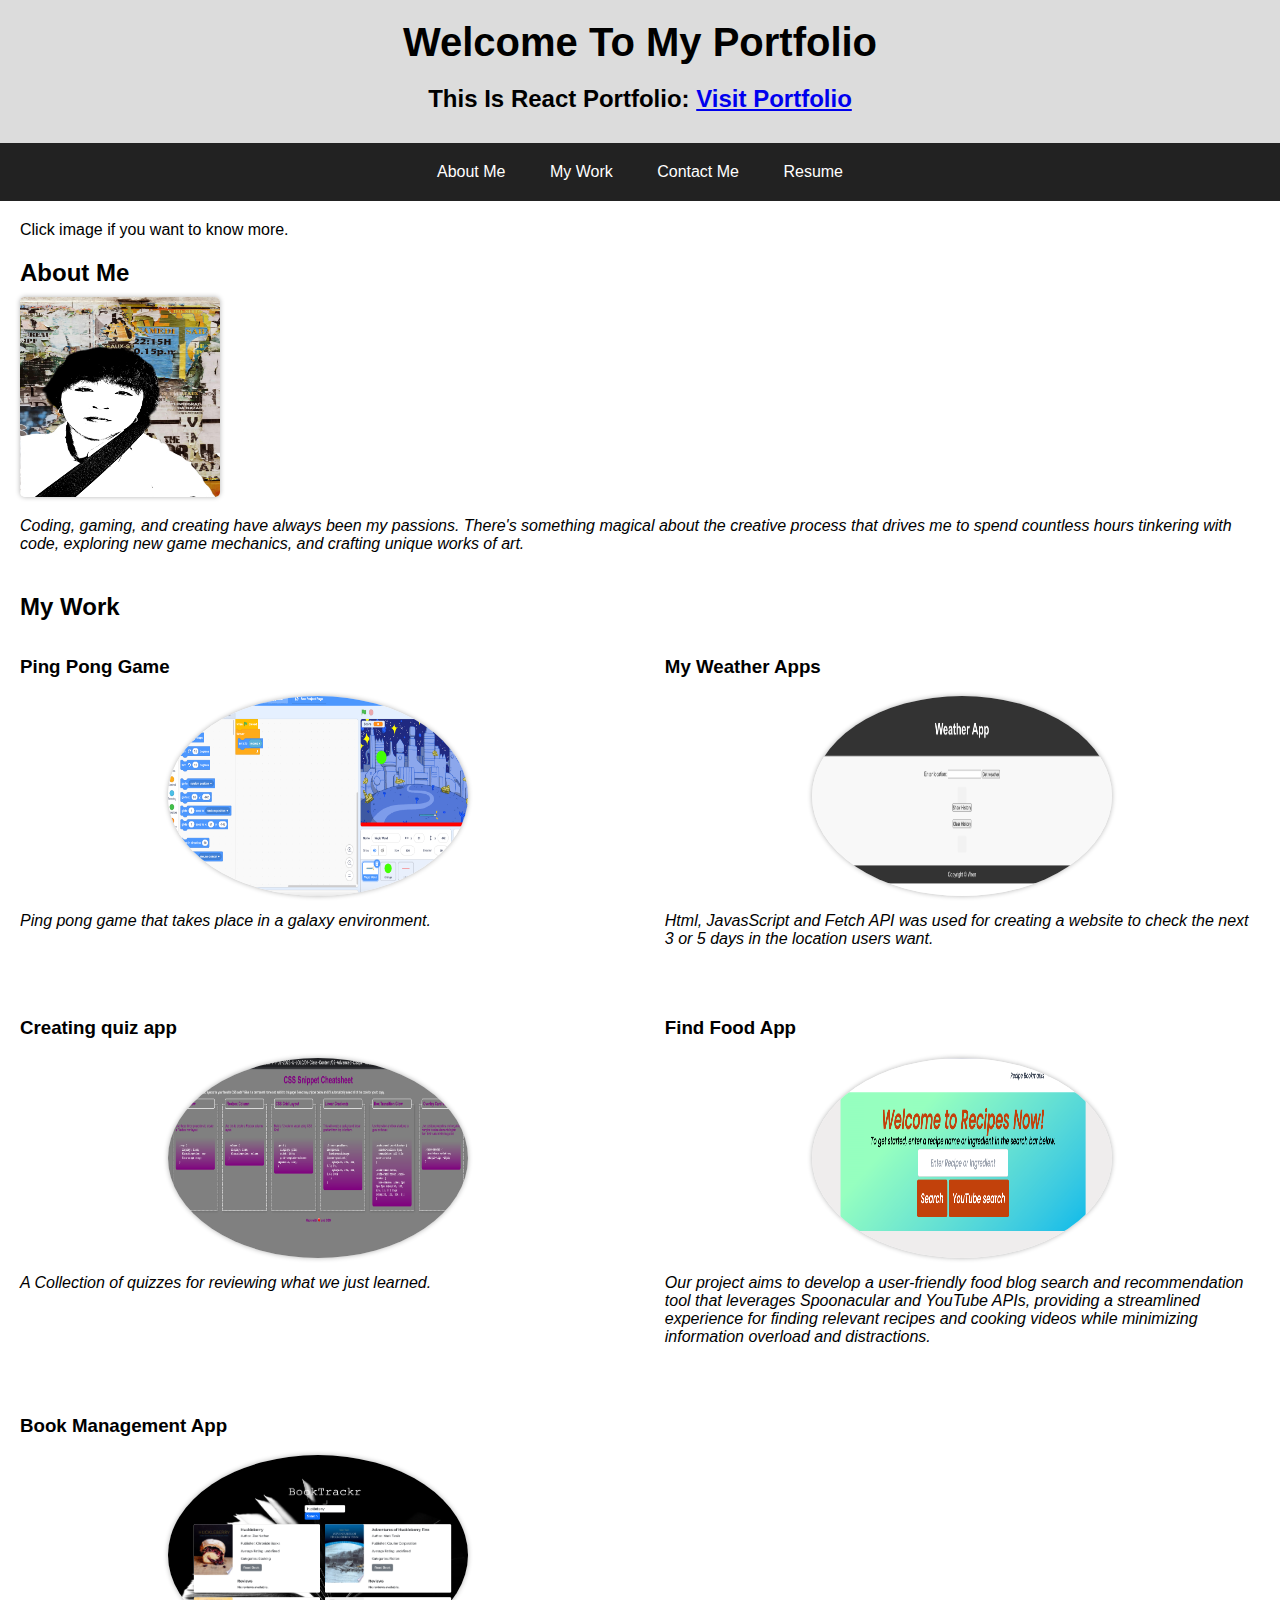
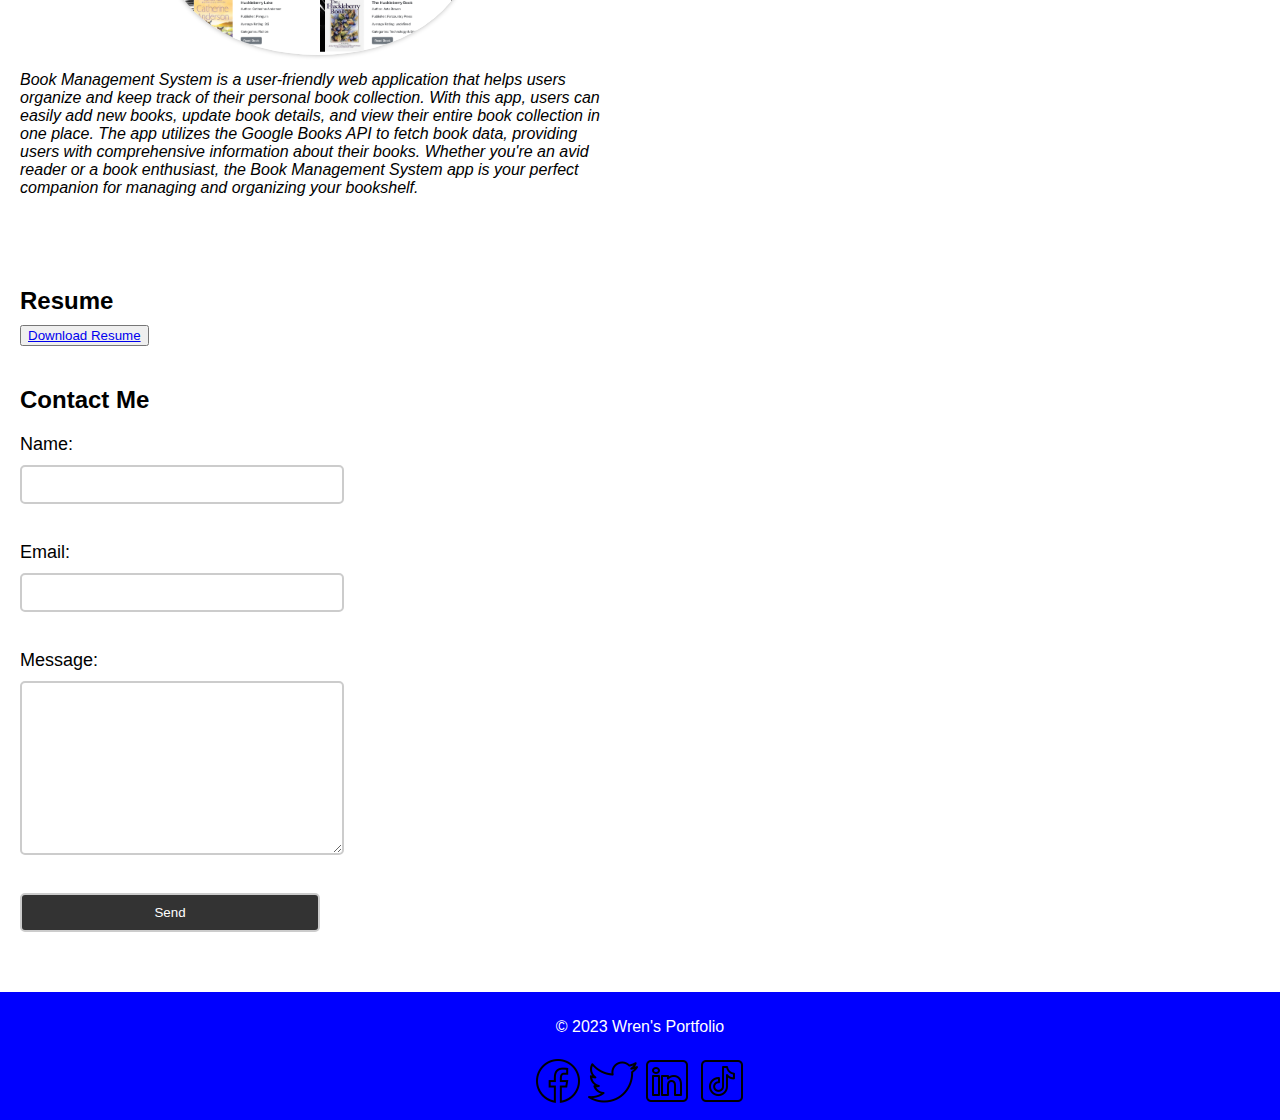
<file: index.html>
<!DOCTYPE html>
<html>
<head>
	<title>My Portfolio</title>
	<meta charset="UTF-8">
	<meta name="viewport" content="width=device-width, initial-scale=1.0">
	<link rel="stylesheet" href="assets/style.css">
</head>
<body>
	<header>
		<h1>Welcome To My Portfolio </h1>
		<h2>This Is React Portfolio: <a href="https://portfortliowren-302bf1632f57.herokuapp.com/#portfolio" target="_blank">Visit Portfolio</a></h2>

	</header>

	<nav>
		<ul>
			<li><a href="#about-me">About Me</a></li>
			<li><a href="#my-work">My Work</a></li>
			<li><a href="#contact-me">Contact Me</a></li>
      		<li><a href="#resume">Resume</a></li>
		</ul>
	</nav>

	<main>
		<p>Click image if you want to know more.</p>
		<section id="about-me">
			<h2>About Me</h2>
			<a href="./contact/aboutme.html" target="_blank">
				<img src="./assets/images/photo-output.JPG" alt="My Image" width="200" height="200">
			  </a>
			<p> <em>Coding, gaming, and creating have always been my passions. There's something magical about the creative process that drives me to spend countless hours tinkering with code, exploring new game mechanics, and crafting unique works of art.</em></p> 
	  
		</section> 

		<section id="my-work">
			<h2>My Work</h2>
			<ul>
				<li>
					<h3>Ping Pong Game</h3>
					<a href="./project/pinponggame.html" target="_blank">
						<img src="./assets/images/project1.png" alt="Ping Pong Game" width="300" height="200">
					  </a>
					<p><em> Ping pong game that takes place in a galaxy environment.</em></p>
				</li>
				<li>
					<h3>My Weather Apps</h3>
					<a href="./project/getweather.html" target="_blank">
						<img src="./assets/images/project2.png" alt="My getting weather page" width= "300" height="200">
					  </a>
					<p><em>Html, JavasScript and Fetch API was used for creating a website to check the next 3 or 5 days in the location users want.</em></p>
				</li>
				<li>
					<h3>Creating quiz app</h3>
					<a href="./project/quizapp.html" target="_blank">
						<img src="./assets/images/project3.png" alt="Quiz App" width= "300" height="200">
					  </a>
					<p><em>A Collection of quizzes for reviewing what we just learned.</em></p>
				</li>
				<li>
					<h3>Find Food App</h3>
					<a href="./project/recipe.html" target="_blank">
						<img src="./assets/images/project4.png" alt="recipe-search-app App" width= "300" height="200">
					  </a>
					<p><em>Our project aims to develop a user-friendly food blog search and recommendation tool that leverages Spoonacular and YouTube APIs, providing a streamlined experience for finding relevant recipes and cooking videos while minimizing information overload and distractions.</em></p>
				</li>
				<li>
					<h3>Book Management App</h3>
					<a href="./project/bookmanagementapp.html" target="_blank">
						<img src="./assets/images/booktrackr-screenshot.png" alt="bookmanagementapp" width= "300" height="200">
					  </a>
					<p><em>Book Management System is a user-friendly web application that helps users organize and keep track of their personal book collection. With this app, users can easily add new books, update book details, and view their entire book collection in one place. The app utilizes the Google Books API to fetch book data, providing users with comprehensive information about their books. Whether you're an avid reader or a book enthusiast, the Book Management System app is your perfect companion for managing and organizing your bookshelf.</em></p>
				</li>
			</ul>
		</section>
		
		<section id="resume">
			<h2>Resume</h2>
			<button><a href="./contact/resume.html" target="_blank">Download Resume</a></button>
		</section>		
		
		<section id="contact-me">
			<h2>Contact Me</h2>
			<form action="mailto:zennguyen2511@gmail.com" method="post" enctype="text/plain">
				<label for="name">Name:</label>
				<input type="text" id="name" name="name" required><br>
		
				<label for="email">Email:</label>
				<input type="email" id="email" name="email" required><br>
		
				<label for="message">Message:</label>
				<textarea id="message" name="message" required></textarea><br>
		
				<input type="submit" value="Send">
			</form>
		</section>
		
	</main>

	<footer>
		<p>&copy; 2023 Wren's Portfolio</p>
		<div class="social-icons">
			<a href="https://www.facebook.com/wrenyvette/"><img src="./assets/icons8-facebook-50.png" alt="Facebook"></a>
			<a href="https://twitter.com/wyn0925"><img src="./assets/icons8-twitter-50.png" alt="Twitter"></a>
			<a href="https://www.linkedin.com/in/thi-tu-nhu-wren-nguyen-a63359269/"><img src="./assets/icons8-linkedin-50.png" alt="linkedin"></a>
			<a href="https://tiktok.com/@wrenyvette"><img src="./assets/icons8-tiktok-50.png" alt="TikTok"></a>
		</div>
	</footer>
	
</body>
</file>
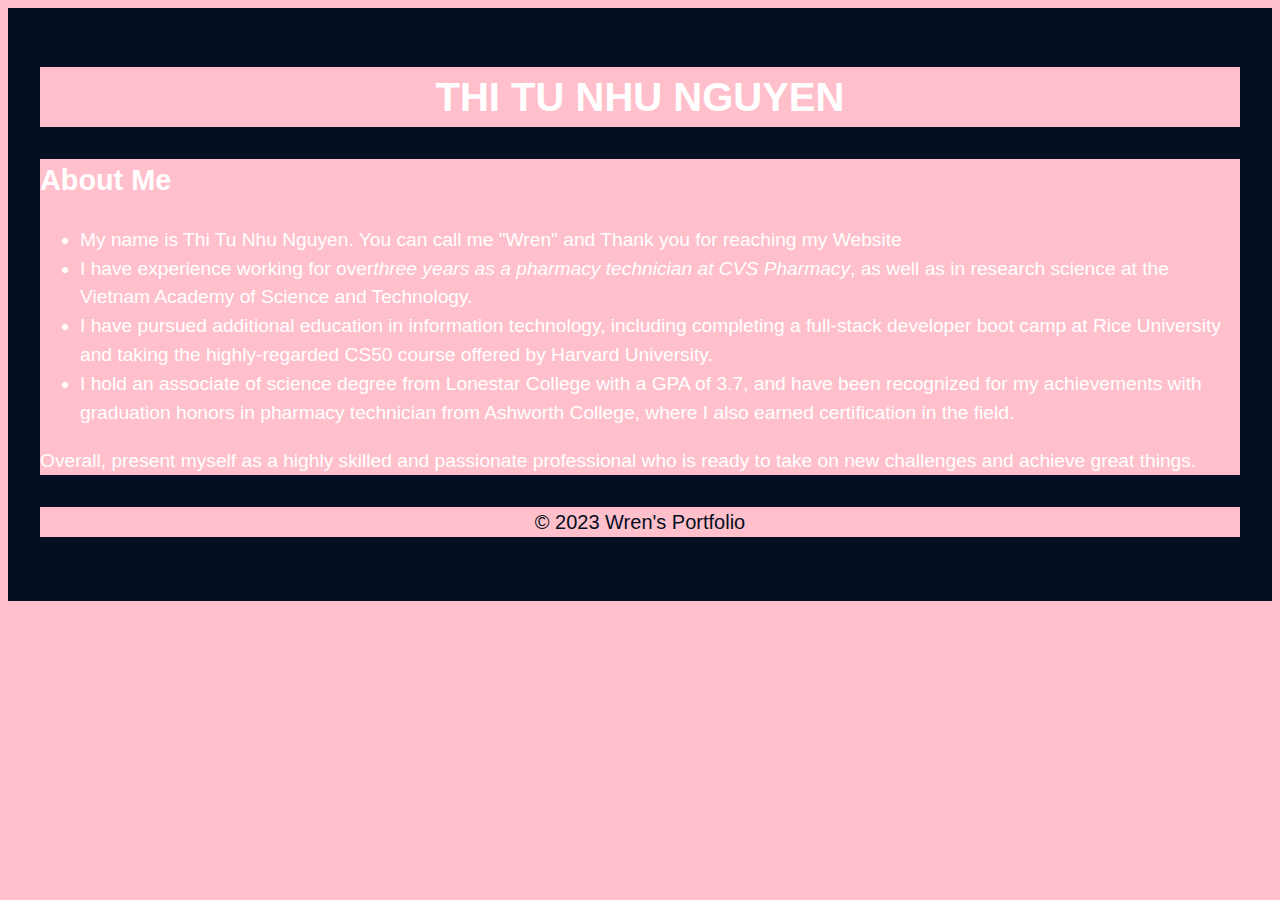
<file: aboutme.html>
<!DOCTYPE html>
<html lang="en">
<head>
    <meta charset="UTF-8">
    <meta http-equiv="X-UA-Compatible" content="IE=edge">
    <meta name="viewport" content="width=device-width, initial-scale=1.0">
	<title>Thi Tu Nhu Nguyen</title>
    <style>
        body {
            background-color: #040d21;
            color: #fff;
            font-family: Arial, sans-serif;
            font-size: 1.2rem;
            line-height: 1.5;
            padding: 2rem;
        }
        p {
            margin-bottom: 2rem;
        }
        h1 {
            font-size: 2.5rem;
            margin-bottom: 2rem;
            text-align: center;
            text-transform: uppercase;
        }
        a {
            color: #fff;
            text-decoration: none;
        }
        a:hover {
            text-decoration: underline;
        }
         @media screen and (min-width: 576px ) {
            footer p{
                font-size: 20px;
                text-align: center;
                color: #040d21;
            }
            * {
                background-color: pink;
                text-align: left;
                }
         }
    </style>
</head>
	<body>
		<header>
			<h1>Thi Tu Nhu Nguyen</h1>
		</header>
		<section>
			<h2>About Me</h2>
			<ul>
				<li>My name is Thi Tu Nhu Nguyen. You can call me "Wren" and Thank you for reaching my Website</li>
				<li>I have experience working for over<em>three years as a pharmacy technician at CVS Pharmacy</em>, as well as in research science at the Vietnam Academy of Science and Technology.</li>
				<li>I have pursued additional education in information technology, including completing a full-stack developer boot camp at Rice University and taking the highly-regarded CS50 course offered by Harvard University.</li>
				<li>I hold an associate of science degree from Lonestar College with a GPA of 3.7, and have been recognized for my achievements with graduation honors in pharmacy technician from Ashworth College, where I also earned certification in the field.</li>
			</ul>
			<p>Overall, present myself as a highly skilled and passionate professional who is ready to take on new challenges and achieve great things.</p>
		</section>
        <footer>
            <p>&copy; 2023 Wren's Portfolio</p>
        </footer>
	</body>
    
</body>
</html>
</file>
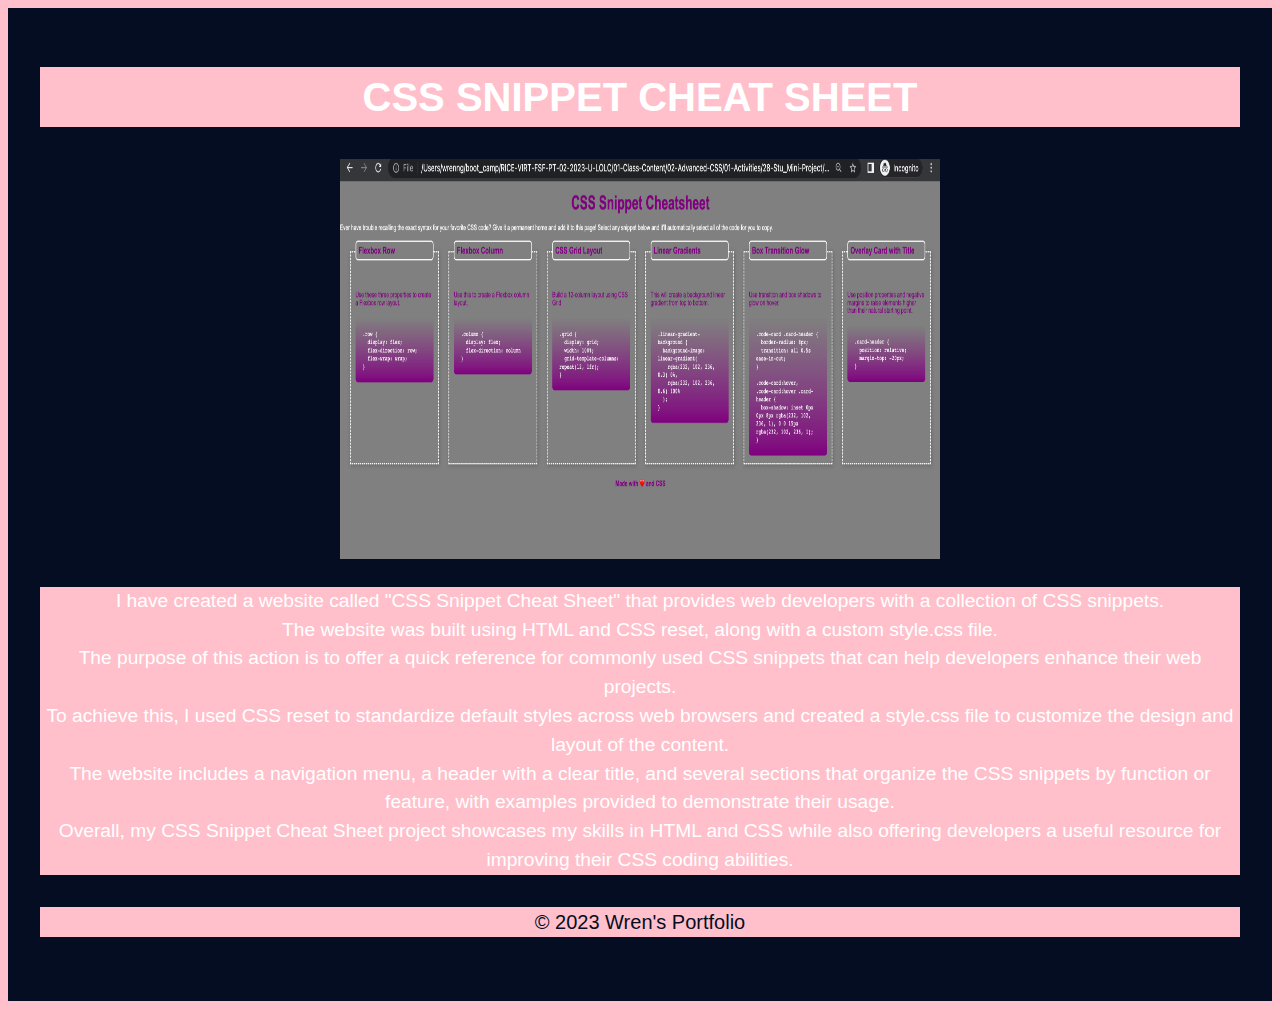
<file: css-file.html>
<!DOCTYPE html>
<html lang="en">
<head>
    <meta charset="UTF-8">
    <meta http-equiv="X-UA-Compatible" content="IE=edge">
    <meta name="viewport" content="width=device-width, initial-scale=1.0">
    <title>CSS Snippet Cheat Sheet </title>
    <style>
        body {
            background-color: #040d21;
            color: #fff;
            font-family: Arial, sans-serif;
            font-size: 1.2rem;
            line-height: 1.5;
            padding: 2rem;
        }
        p {
            margin-bottom: 2rem;
        }
        h1 {
            font-size: 2.5rem;
            margin-bottom: 2rem;
            text-align: center;
            text-transform: uppercase;
        }
        a {
            color: #fff;
            text-decoration: none;
        }
        a:hover {
            text-decoration: underline;
        }
         @media screen and (min-width: 576px ) {
            * {
                background-color: pink;
                text-align: center;
                }
            footer p {
                color: #040d21;
                text-align: center;
                font-size: 20px;
            }
         }
    </style>
</head>
<body>
    <h1>CSS Snippet Cheat Sheet</h1>
    <img src="./assets/images/project3.png" width="600" height="400" >
    <p>I have created a website called "CSS Snippet Cheat Sheet" that provides web developers with a collection of CSS snippets. <br>The website was built using HTML and CSS reset, along with a custom style.css file. <br>The purpose of this action is to offer a quick reference for commonly used CSS snippets that can help developers enhance their web projects. <br>To achieve this, I used CSS reset to standardize default styles across web browsers and created a style.css file to customize the design and layout of the content.<br> The website includes a navigation menu, a header with a clear title, and several sections that organize the CSS snippets by function or feature, with examples provided to demonstrate their usage. <br>Overall, my CSS Snippet Cheat Sheet project showcases my skills in HTML and CSS while also offering developers a useful resource for improving their CSS coding abilities.</p>
    <footer>
		<p>&copy; 2023 Wren's Portfolio</p>
	</footer>
</body>
</html>
</file>
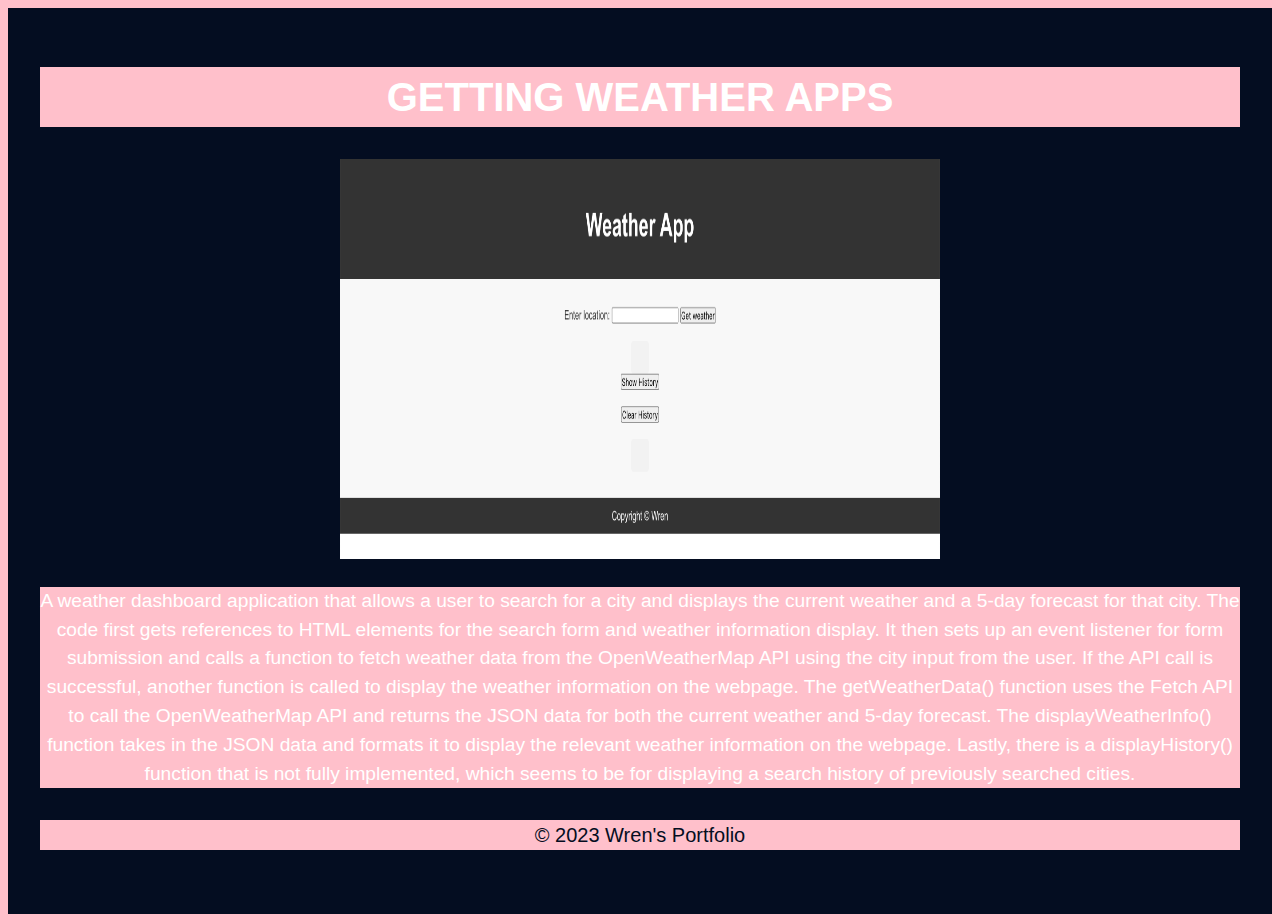
<file: getweather.html>
<!DOCTYPE html>
<html lang="en">
<head>
    <meta charset="UTF-8">
    <meta http-equiv="X-UA-Compatible" content="IE=edge">
    <meta name="viewport" content="width=device-width, initial-scale=1.0">
    <title>Checking Weather </title>
    <style>
        body {
            background-color: #040d21;
            color: #fff;
            font-family: Arial, sans-serif;
            font-size: 1.2rem;
            line-height: 1.5;
            padding: 2rem;
        }
        p {
            margin-bottom: 2rem;
        }
        h1 {
            font-size: 2.5rem;
            margin-bottom: 2rem;
            text-align: center;
            text-transform: uppercase;
        }
        a {
            color: #fff;
            text-decoration: none;
        }
        a:hover {
            text-decoration: underline;
        }
         @media screen and (min-width: 576px ) {
            * {
                background-color: pink;
                text-align: center;
                }
            footer p {
                color: #040d21;
                text-align: center;
                font-size: 20px;
            }
         }
    </style>
</head>
<body>
    <h1>Getting Weather APPs</h1>
    <img src="./assets/images/project2.png" width="600" height="400" >
    <p>A weather dashboard application that allows a user to search for a city and displays the current weather and a 5-day forecast for that city. The code first gets references to HTML elements for the search form and weather information display. It then sets up an event listener for form submission and calls a function to fetch weather data from the OpenWeatherMap API using the city input from the user. If the API call is successful, another function is called to display the weather information on the webpage. The getWeatherData() function uses the Fetch API to call the OpenWeatherMap API and returns the JSON data for both the current weather and 5-day forecast. The displayWeatherInfo() function takes in the JSON data and formats it to display the relevant weather information on the webpage. Lastly, there is a displayHistory() function that is not fully implemented, which seems to be for displaying a search history of previously searched cities.</p>
    <footer>
		<p>&copy; 2023 Wren's Portfolio</p>
	</footer>
</body>
</html>
</file>
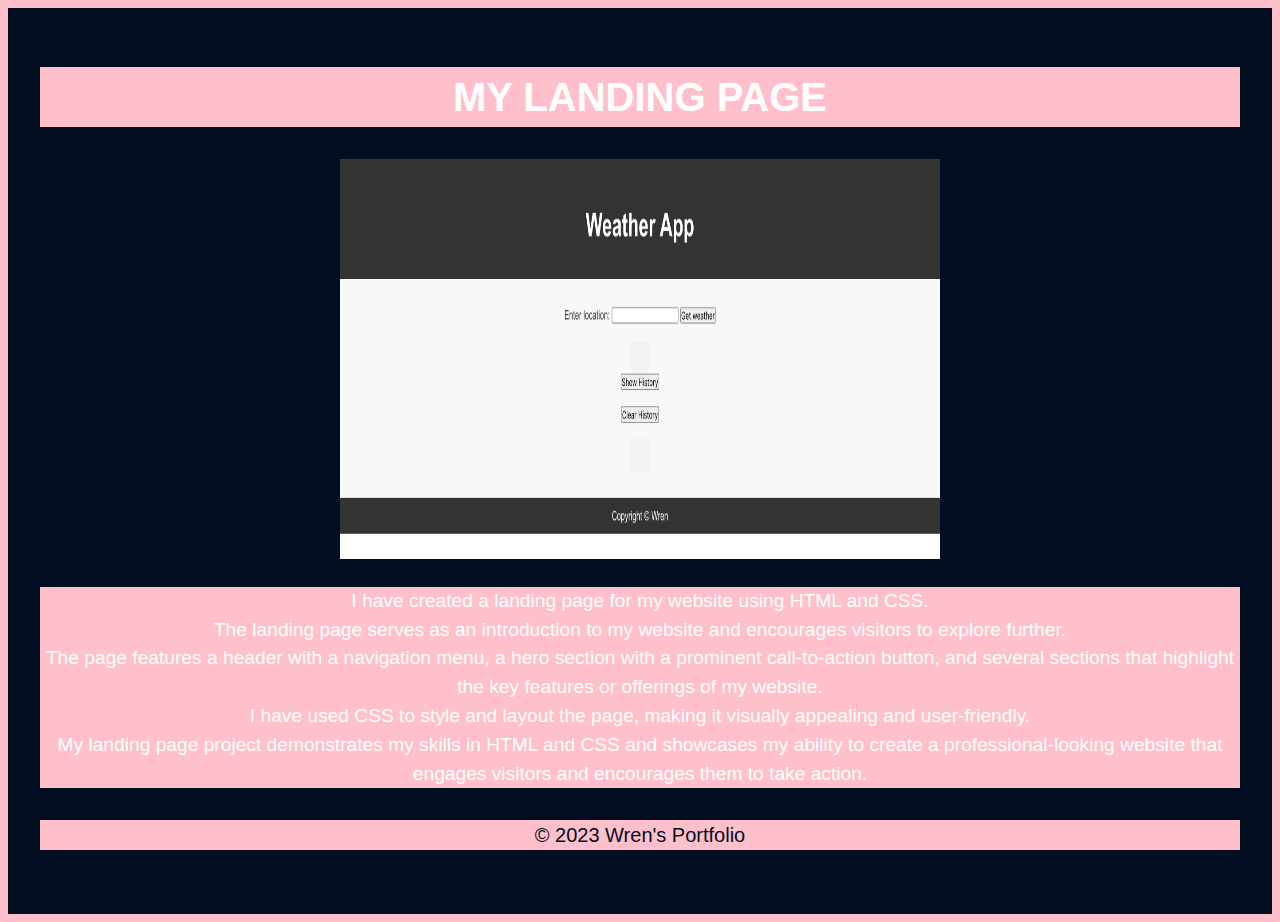
<file: mylandingpage.html>
<!DOCTYPE html>
<html lang="en">
<head>
    <meta charset="UTF-8">
    <meta http-equiv="X-UA-Compatible" content="IE=edge">
    <meta name="viewport" content="width=device-width, initial-scale=1.0">
    <title>My Landing Page </title>
    <style>
        body {
            background-color: #040d21;
            color: #fff;
            font-family: Arial, sans-serif;
            font-size: 1.2rem;
            line-height: 1.5;
            padding: 2rem;
        }
        p {
            margin-bottom: 2rem;
        }
        h1 {
            font-size: 2.5rem;
            margin-bottom: 2rem;
            text-align: center;
            text-transform: uppercase;
        }
        a {
            color: #fff;
            text-decoration: none;
        }
        a:hover {
            text-decoration: underline;
        }
         @media screen and (min-width: 576px ) {
            * {
                background-color: pink;
                text-align: center;
                }
            footer p {
                color: #040d21;
                text-align: center;
                font-size: 20px;
            }
         }
    </style>
</head>
<body>
    <h1>My Landing Page</h1>
    <img src="./assets/images/project2.png" width="600" height="400" >
    <p>I have created a landing page for my website using HTML and CSS. <br>The landing page serves as an introduction to my website and encourages visitors to explore further.<br> The page features a header with a navigation menu, a hero section with a prominent call-to-action button, and several sections that highlight the key features or offerings of my website. <br>I have used CSS to style and layout the page, making it visually appealing and user-friendly. <br>My landing page project demonstrates my skills in HTML and CSS and showcases my ability to create a professional-looking website that engages visitors and encourages them to take action.</p>
    <footer>
		<p>&copy; 2023 Wren's Portfolio</p>
	</footer>
</body>
</html>
</file>
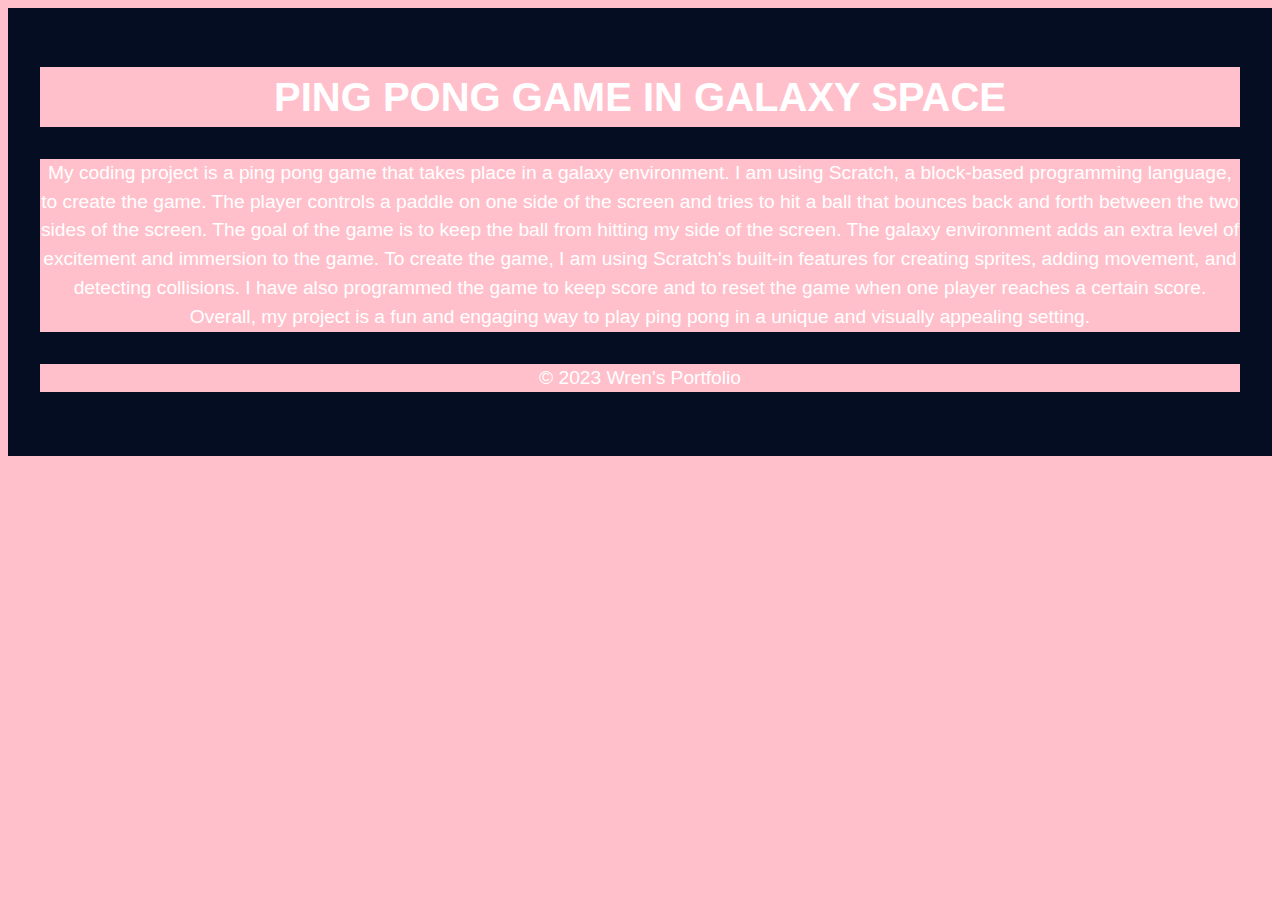
<file: pinponggame.html>
<!DOCTYPE html>
<html lang="en">
<head>
    <meta charset="UTF-8">
    <meta http-equiv="X-UA-Compatible" content="IE=edge">
    <meta name="viewport" content="width=device-width, initial-scale=1.0">
    <title>Ping Pong Game In Galaxy Space</title>
    <style>
        body {
            background-color: #040d21;
            color: #fff;
            font-family: Arial, sans-serif;
            font-size: 1.2rem;
            line-height: 1.5;
            padding: 2rem;
        }
        p {
            margin-bottom: 2rem;
        }
        h1 {
            font-size: 2.5rem;
            margin-bottom: 2rem;
            text-align: center;
            text-transform: uppercase;
        }
        a {
            color: #fff;
            text-decoration: none;
        }
        a:hover {
            text-decoration: underline;
        }
         @media screen and (min-width: 576px ) {
            * {
                background-color: pink;
                text-align: center;
                }
         }
    </style>
</head>
<body>
    <h1>Ping Pong Game In Galaxy Space</h1>
    <p>My coding project is a ping pong game that takes place in a galaxy environment. I am using Scratch, a block-based programming language, to create the game. The player controls a paddle on one side of the screen and tries to hit a ball that bounces back and forth between the two sides of the screen. The goal of the game is to keep the ball from hitting my side of the screen. The galaxy environment adds an extra level of excitement and immersion to the game. To create the game, I am using Scratch's built-in features for creating sprites, adding movement, and detecting collisions. I have also programmed the game to keep score and to reset the game when one player reaches a certain score. Overall, my project is a fun and engaging way to play ping pong in a unique and visually appealing setting.</p>
    <footer>
		<p>&copy; 2023 Wren's Portfolio</p>
	</footer>
</body>
</html>
</file>
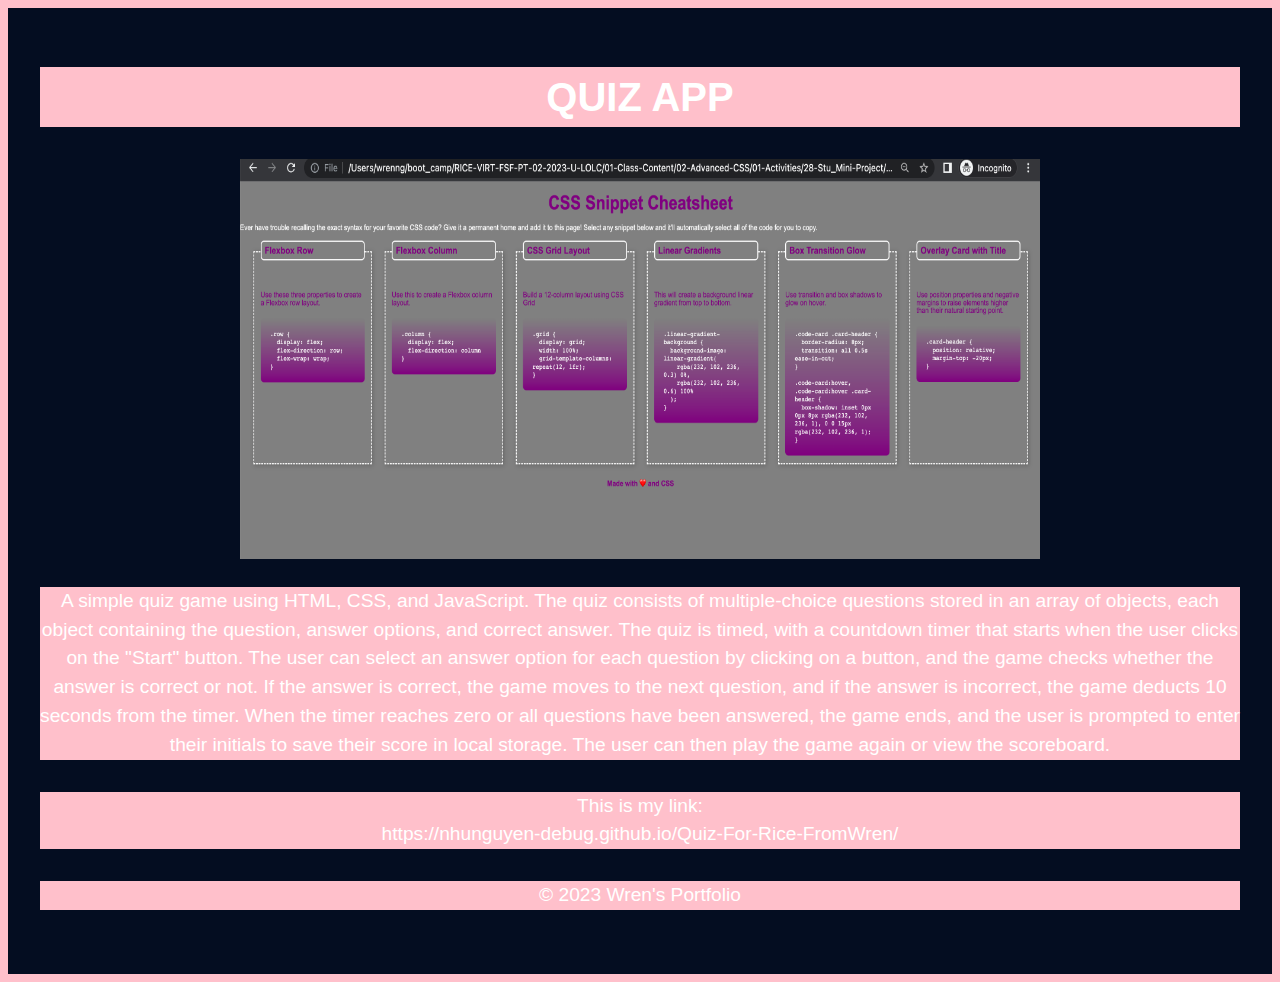
<file: quizapp.html>
<!DOCTYPE html>
<html lang="en">
<head>
    <meta charset="UTF-8">
    <meta http-equiv="X-UA-Compatible" content="IE=edge">
    <meta name="viewport" content="width=device-width, initial-scale=1.0">
    <title>CSS Snippet Cheat Sheet </title>
    <style>
        body {
            background-color: #040d21;
            color: #fff;
            font-family: Arial, sans-serif;
            font-size: 1.2rem;
            line-height: 1.5;
            padding: 2rem;
        }
        p {
            margin-bottom: 2rem;
        }
        h1 {
            font-size: 2.5rem;
            margin-bottom: 2rem;
            text-align: center;
            text-transform: uppercase;
        }
        a {
            color: #fff;
            text-decoration: none;
        }
        a:hover {
            text-decoration: underline;
        }
         @media screen and (min-width: 576px ) {
            * {
                background-color: pink;
                text-align: center;
                }
            footer p {
                color: #040d21;
                text-align: center;
                font-size: 20px;
            }
         }
    </style>
</head>
<body>
    <h1>Quiz App</h1>
    <img src="./assets/images/project3.png" width="800" height="400" >
   <p>
    A simple quiz game using HTML, CSS, and JavaScript. The quiz consists of multiple-choice questions stored in an array of objects, each object containing the question, answer options, and correct answer. The quiz is timed, with a countdown timer that starts when the user clicks on the "Start" button. The user can select an answer option for each question by clicking on a button, and the game checks whether the answer is correct or not. If the answer is correct, the game moves to the next question, and if the answer is incorrect, the game deducts 10 seconds from the timer. When the timer reaches zero or all questions have been answered, the game ends, and the user is prompted to enter their initials to save their score in local storage. The user can then play the game again or view the scoreboard.
   </p>
   <p>This is my link:<br>https://nhunguyen-debug.github.io/Quiz-For-Rice-FromWren/</br></p>
		<p>&copy; 2023 Wren's Portfolio</p>
	</footer>
</body>
</html>
</file>
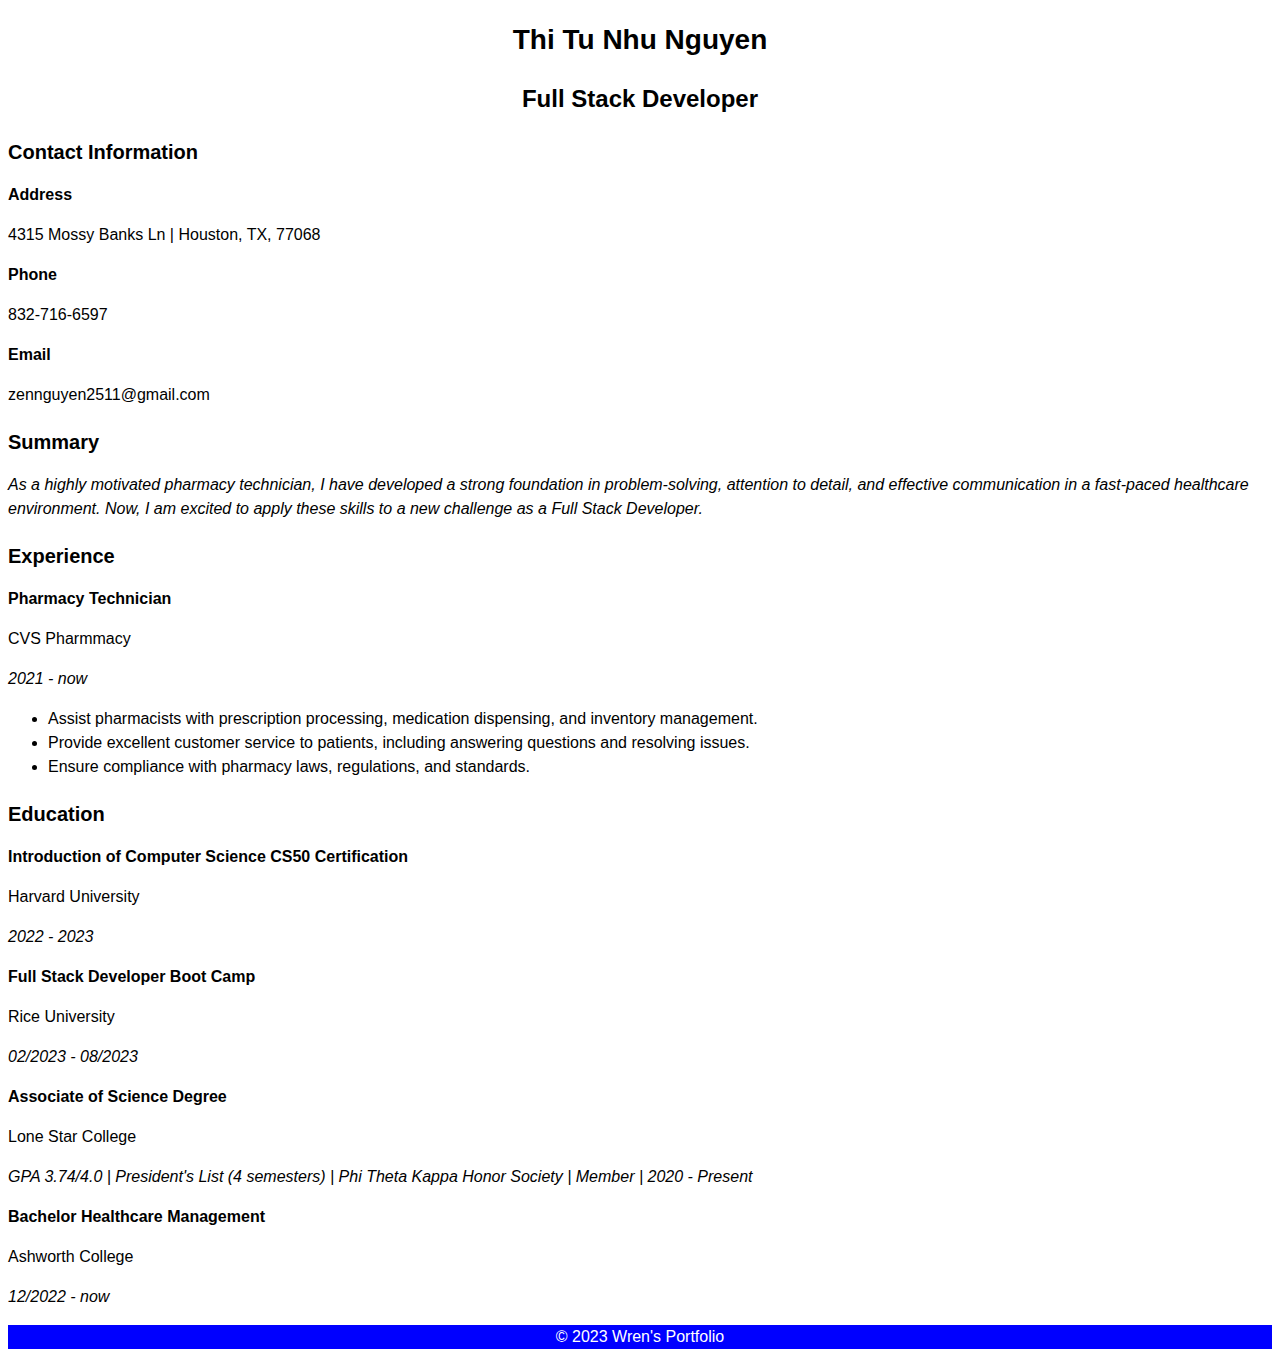
<file: resume.html>
<!DOCTYPE html>
<html lang="en">
<head>
    <meta charset="UTF-8">
    <meta name="viewport" content="width=device-width, initial-scale=1.0">
    <title>Resume</title>
    <style>
        body {
            font-family: Arial, sans-serif;
            font-size: 16px;
            line-height: 1.5;
        }
        h1, h2, h3 {
            margin-bottom: 0;
        }
        h1 {
            font-size: 28px;
            font-weight: bold;
            text-align: center;
        }
        h2 {
            font-size: 24px;
            font-weight: bold;
            text-align: center;
        }
        h3 {
            font-size: 20px;
            font-weight: bold;
        }
        .section {
            margin-bottom: 20px;
        }
        .section-title {
            font-size: 20px;
            font-weight: bold;
            margin-bottom: 10px;
        }
        .sub-section {
            margin-bottom: 10px;
        }
        .sub-section-title {
            font-size: 16px;
            font-weight: bold;
            margin-bottom: 5px;
        }
        .date {
            font-style: italic;
        }
        .skill {
            display: inline-block;
            background-color: #f1f1f1;
            color: #333;
            padding: 5px 10px;
            border-radius: 5px;
            margin-right: 10px;
            margin-bottom: 10px;
        }
        .skill:last-child {
            margin-right: 0;
        }
        @media screen and (max-width: 576px ) {
            * {
                background-color: pink;
                }
         }
         footer p{
            text-align: center;
            color: white;
            background-color: blue;
         }
    </style>
</head>
<body>
    <h1>Thi Tu Nhu Nguyen</h1>
    <h2>Full Stack Developer</h2>
    <div class="section">
        <h3 class="section-title">Contact Information</h3>
        <div class="sub-section">
            <p class="sub-section-title">Address</p>
            <p>4315 Mossy Banks Ln | Houston, TX, 77068  </p>
        </div>
        <div class="sub-section">
            <p class="sub-section-title">Phone</p>
            <p>832-716-6597</p>
        </div>
        <div class="sub-section">
            <p class="sub-section-title">Email</p>
            <p>zennguyen2511@gmail.com</p>
        </div>
    </div>
    <div class="section">
        <h3 class="section-title">Summary</h3>
        <p><i>As a highly motivated pharmacy technician, I have developed a strong foundation in problem-solving, attention to detail, and effective communication in a fast-paced healthcare environment. Now, I am excited to apply these skills to a new challenge as a Full Stack Developer.</i></p>
    </div>
    <div class="section">
        <h3 class="section-title">Experience</h3>
        <div class="sub-section">
            <p class="sub-section-title">Pharmacy Technician</p>
            <p>CVS Pharmmacy</p>
            <p class="date">2021 - now</p>
            <ul>
                <li>Assist pharmacists with prescription processing, medication dispensing, and inventory management. </li>
                <li>Provide excellent customer service to patients, including answering questions and resolving issues. </li>
                <li>Ensure compliance with pharmacy laws, regulations, and standards. </li>
            </ul>
        </div>
    <div class="section">
        <h3 class="section-title">Education</h3>
        <div class="sub-section">
            <p class="sub-section-title">Introduction of Computer Science CS50 Certification</p>
            <p>Harvard University</p>
            <p class="date">2022 - 2023</p>
        </div>
        <div class="sub-section">
            <p class="sub-section-title">Full Stack Developer Boot Camp</p>
            <p>Rice University</p>
            <p class="date">02/2023 - 08/2023</p>
        </div>
        <div class="sub-section">
            <p class="sub-section-title">Associate of Science Degree </p>
            <p>Lone Star College</p>
            <p class="date">GPA 3.74/4.0 | President's List (4 semesters) | Phi Theta Kappa Honor Society | Member | 2020 - Present  </p>
        </div>
        <div class="sub-section">
            <p class="sub-section-title">Bachelor Healthcare Management</p>
            <p>Ashworth College</p>
            <p class="date">12/2022 - now</p>
        </div>
        <footer>
            <p>&copy; 2023 Wren's Portfolio</p>
        </footer>
</file>
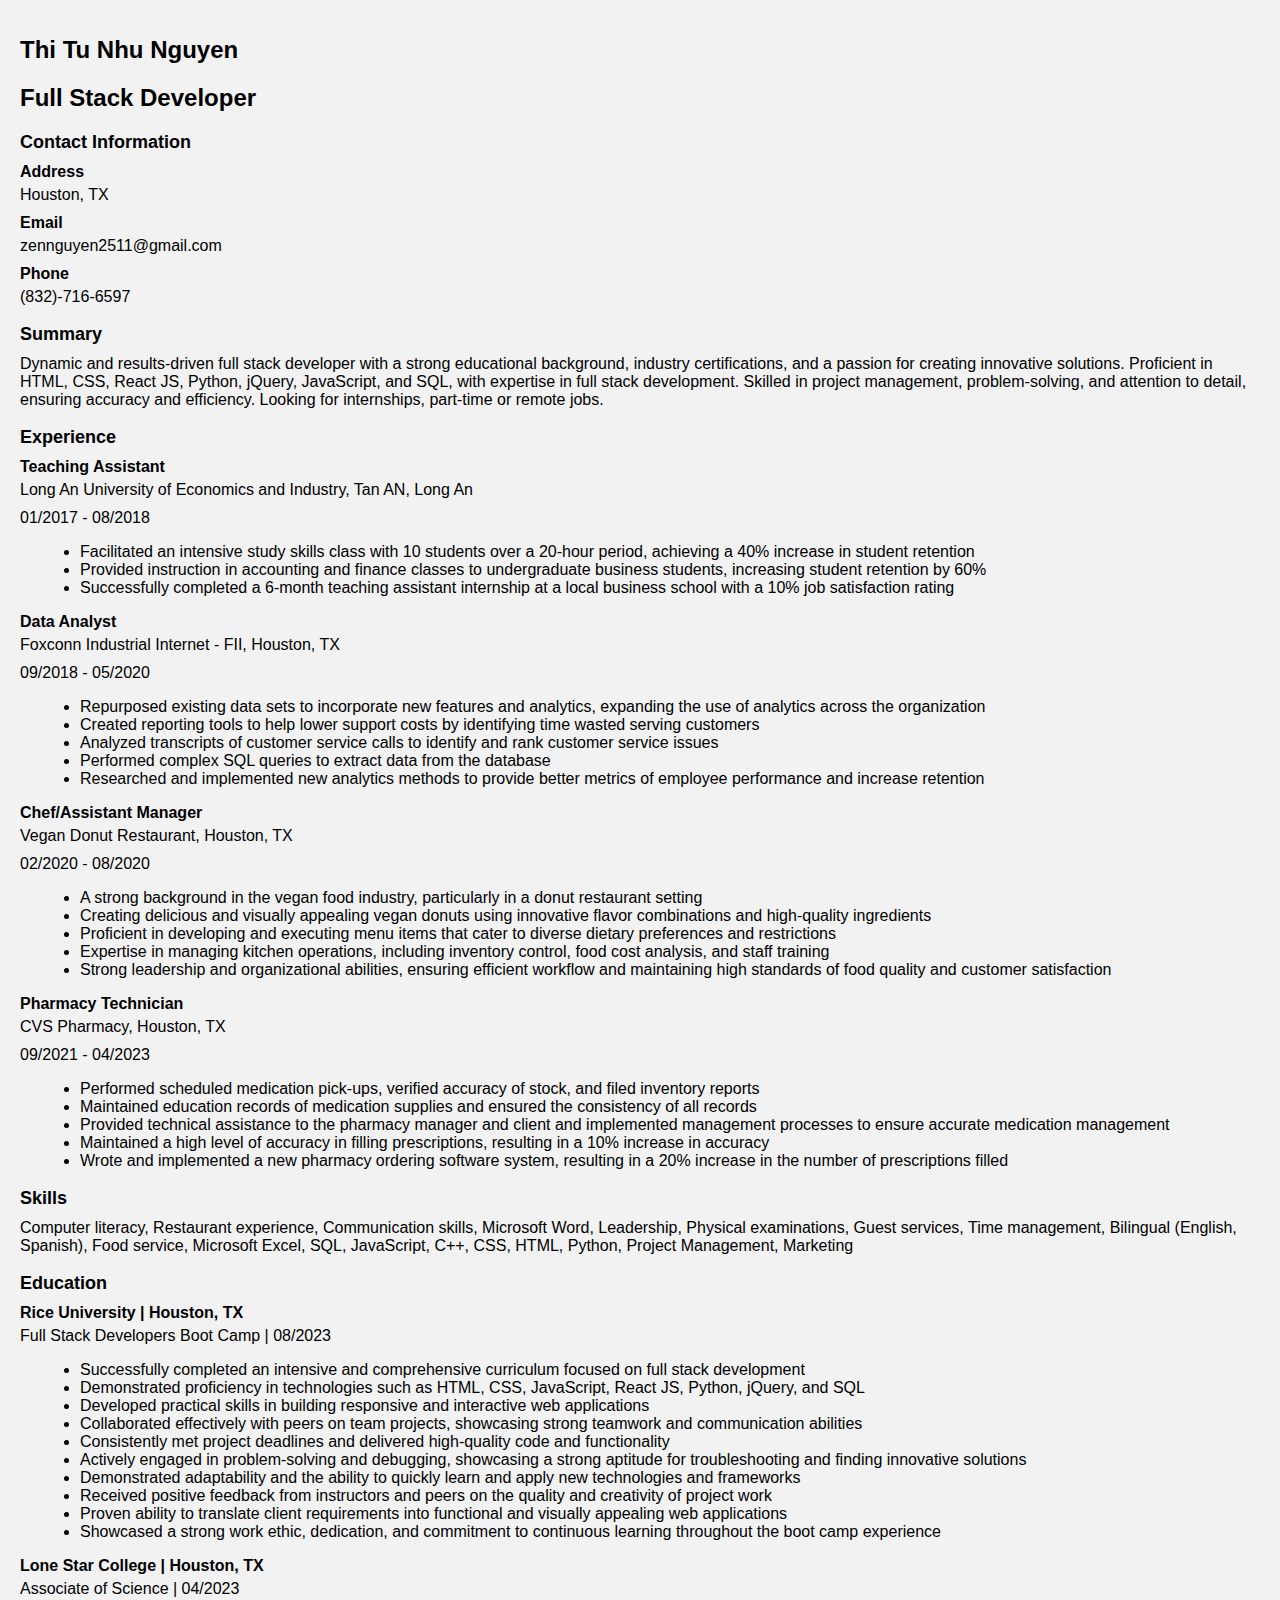
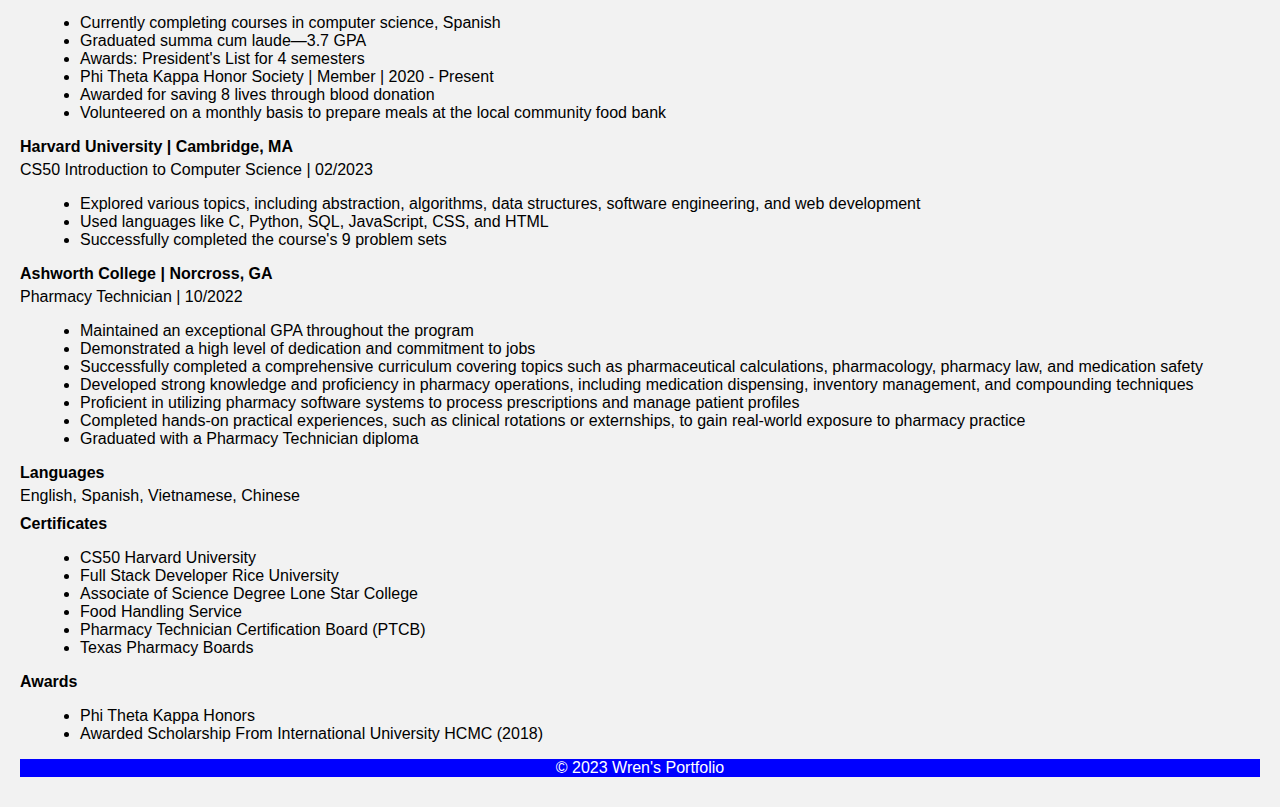
<file: contact/resume.html>
<!DOCTYPE html>
<html lang="en">
<head>
    <meta charset="UTF-8">
    <meta name="viewport" content="width=device-width, initial-scale=1.0">
    <title>Resume</title>
    <style>
                    body {
                font-family: Arial, sans-serif;
                background-color: #f2f2f2;
                margin: 0;
                padding: 20px;
                }

                .container {
                max-width: 800px;
                margin: 0 auto;
                background-color: #fff;
                padding: 30px;
                border-radius: 5px;
                box-shadow: 0 2px 4px rgba(0, 0, 0, 0.1);
                }

                h1 {
                font-size: 24px;
                margin-bottom: 20px;
                }

                .section-title {
                font-size: 18px;
                font-weight: bold;
                margin-bottom: 10px;
                }

                .sub-section-title {
                font-weight: bold;
                margin-bottom: 5px;
                }

                ul {
                list-style-type: disc;
                margin-left: 20px;
                }

                p {
                margin: 0 0 10px 0;
                }


        @media screen and (max-width: 576px ) {
            * {
                background-color: pink;
                }
         }
         footer p{
            text-align: center;
            color: white;
            background-color: blue;
         }
    </style>
</head>
<body>
    <h1>Thi Tu Nhu Nguyen</h1>
    <h2>Full Stack Developer</h2>

    <div class="section">
        <h3 class="section-title">Contact Information</h3>
        <div class="sub-section">
            <p class="sub-section-title">Address</p>
            <p>Houston, TX</p>
        </div>
        <div class="sub-section">
            <p class="sub-section-title">Email</p>
            <p>zennguyen2511@gmail.com</p>
        </div>
        <div class="sub-section">
            <p class="sub-section-title">Phone</p>
            <p>(832)-716-6597</p>
        </div>
    </div>

    <div class="section">
        <h3 class="section-title">Summary</h3>
        <p>
            Dynamic and results-driven full stack developer with a strong educational background, industry certifications, and a passion for creating innovative solutions.
            Proficient in HTML, CSS, React JS, Python, jQuery, JavaScript, and SQL, with expertise in full stack development.
            Skilled in project management, problem-solving, and attention to detail, ensuring accuracy and efficiency.
            Looking for internships, part-time or remote jobs.
        </p>
    </div>

    <div class="section">
        <h3 class="section-title">Experience</h3>

        <div class="sub-section">
            <p class="sub-section-title">Teaching Assistant</p>
            <p>Long An University of Economics and Industry, Tan AN, Long An</p>
            <p class="date">01/2017 - 08/2018</p>
            <ul>
                <li>Facilitated an intensive study skills class with 10 students over a 20-hour period, achieving a 40% increase in student retention</li>
                <li>Provided instruction in accounting and finance classes to undergraduate business students, increasing student retention by 60%</li>
                <li>Successfully completed a 6-month teaching assistant internship at a local business school with a 10% job satisfaction rating</li>
            </ul>
        </div>

        <div class="sub-section">
            <p class="sub-section-title">Data Analyst</p>
            <p>Foxconn Industrial Internet - FII, Houston, TX</p>
            <p class="date">09/2018 - 05/2020</p>
            <ul>
                <li>Repurposed existing data sets to incorporate new features and analytics, expanding the use of analytics across the organization</li>
                <li>Created reporting tools to help lower support costs by identifying time wasted serving customers</li>
                <li>Analyzed transcripts of customer service calls to identify and rank customer service issues</li>
                <li>Performed complex SQL queries to extract data from the database</li>
                <li>Researched and implemented new analytics methods to provide better metrics of employee performance and increase retention</li>
            </ul>
        </div>

        <div class="sub-section">
            <p class="sub-section-title">Chef/Assistant Manager</p>
            <p>Vegan Donut Restaurant, Houston, TX</p>
            <p class="date">02/2020 - 08/2020</p>
            <ul>
                <li>A strong background in the vegan food industry, particularly in a donut restaurant setting</li>
                <li>Creating delicious and visually appealing vegan donuts using innovative flavor combinations and high-quality ingredients</li>
                <li>Proficient in developing and executing menu items that cater to diverse dietary preferences and restrictions</li>
                <li>Expertise in managing kitchen operations, including inventory control, food cost analysis, and staff training</li>
                <li>Strong leadership and organizational abilities, ensuring efficient workflow and maintaining high standards of food quality and customer satisfaction</li>
            </ul>
        </div>

        <div class="sub-section">
            <p class="sub-section-title">Pharmacy Technician</p>
            <p>CVS Pharmacy, Houston, TX</p>
            <p class="date">09/2021 - 04/2023</p>
            <ul>
                <li>Performed scheduled medication pick-ups, verified accuracy of stock, and filed inventory reports</li>
                <li>Maintained education records of medication supplies and ensured the consistency of all records</li>
                <li>Provided technical assistance to the pharmacy manager and client and implemented management processes to ensure accurate medication management</li>
                <li>Maintained a high level of accuracy in filling prescriptions, resulting in a 10% increase in accuracy</li>
                <li>Wrote and implemented a new pharmacy ordering software system, resulting in a 20% increase in the number of prescriptions filled</li>
            </ul>
        </div>

    </div>

    <div class="section">
        <h3 class="section-title">Skills</h3>
        <p>
            Computer literacy, Restaurant experience, Communication skills, Microsoft Word, Leadership, Physical examinations, Guest services, Time management, Bilingual (English, Spanish), Food service, Microsoft Excel, SQL, JavaScript, C++, CSS, HTML, Python, Project Management, Marketing
        </p>
    </div>
    <div class="section">
        <h3 class="section-title">Education</h3>
        <div class="sub-section">
            <p class="sub-section-title">Rice University | Houston, TX</p>
            <p>Full Stack Developers Boot Camp | 08/2023</p>
            <ul>
                <li>Successfully completed an intensive and comprehensive curriculum focused on full stack development</li>
                <li>Demonstrated proficiency in technologies such as HTML, CSS, JavaScript, React JS, Python, jQuery, and SQL</li>
                <li>Developed practical skills in building responsive and interactive web applications</li>
                <li>Collaborated effectively with peers on team projects, showcasing strong teamwork and communication abilities</li>
                <li>Consistently met project deadlines and delivered high-quality code and functionality</li>
                <li>Actively engaged in problem-solving and debugging, showcasing a strong aptitude for troubleshooting and finding innovative solutions</li>
                <li>Demonstrated adaptability and the ability to quickly learn and apply new technologies and frameworks</li>
                <li>Received positive feedback from instructors and peers on the quality and creativity of project work</li>
                <li>Proven ability to translate client requirements into functional and visually appealing web applications</li>
                <li>Showcased a strong work ethic, dedication, and commitment to continuous learning throughout the boot camp experience</li>
            </ul>
        </div>
        <div class="sub-section">
            <p class="sub-section-title">Lone Star College | Houston, TX</p>
            <p>Associate of Science | 04/2023</p>
            <ul>
                <li>Currently completing courses in computer science, Spanish</li>
                <li>Graduated summa cum laude—3.7 GPA</li>
                <li>Awards: President's List for 4 semesters</li>
                <li>Phi Theta Kappa Honor Society | Member | 2020 - Present</li>
                <li>Awarded for saving 8 lives through blood donation</li>
                <li>Volunteered on a monthly basis to prepare meals at the local community food bank</li>
            </ul>
        </div>
        <div class="sub-section">
            <p class="sub-section-title">Harvard University | Cambridge, MA</p>
            <p>CS50 Introduction to Computer Science | 02/2023</p>
            <ul>
                <li>Explored various topics, including abstraction, algorithms, data structures, software engineering, and web development</li>
                <li>Used languages like C, Python, SQL, JavaScript, CSS, and HTML</li>
                <li>Successfully completed the course's 9 problem sets</li>
            </ul>
        </div>
        <div class="sub-section">
            <p class="sub-section-title">Ashworth College | Norcross, GA</p>
            <p>Pharmacy Technician | 10/2022</p>
            <ul>
                <li>Maintained an exceptional GPA throughout the program</li>
                <li>Demonstrated a high level of dedication and commitment to jobs</li>
                <li>Successfully completed a comprehensive curriculum covering topics such as pharmaceutical calculations, pharmacology, pharmacy law, and medication safety</li>
                <li>Developed strong knowledge and proficiency in pharmacy operations, including medication dispensing, inventory management, and compounding techniques</li>
                <li>Proficient in utilizing pharmacy software systems to process prescriptions and manage patient profiles</li>
                <li>Completed hands-on practical experiences, such as clinical rotations or externships, to gain real-world exposure to pharmacy practice</li>
                <li>Graduated with a Pharmacy Technician diploma</li>
            </ul>
        </div>
    </div>
    <div class="sub-section">
        <p class="sub-section-title">Languages</p>
        <p>English, Spanish, Vietnamese, Chinese</p>
    </div>
    
    <div class="sub-section">
        <p class="sub-section-title">Certificates</p>
        <ul>
            <li>CS50 Harvard University</li>
            <li>Full Stack Developer Rice University</li>
            <li>Associate of Science Degree Lone Star College</li>
            <li>Food Handling Service</li>
            <li>Pharmacy Technician Certification Board (PTCB)</li>
            <li>Texas Pharmacy Boards</li>
        </ul>
    </div>
    
    <div class="sub-section">
        <p class="sub-section-title">Awards</p>
        <ul>
            <li>Phi Theta Kappa Honors</li>
            <li>Awarded Scholarship From International University HCMC (2018)</li>
        </ul>
    </div>
        
       
    </body>        
        <footer>
            <p>&copy; 2023 Wren's Portfolio</p>
        </footer>
</file>
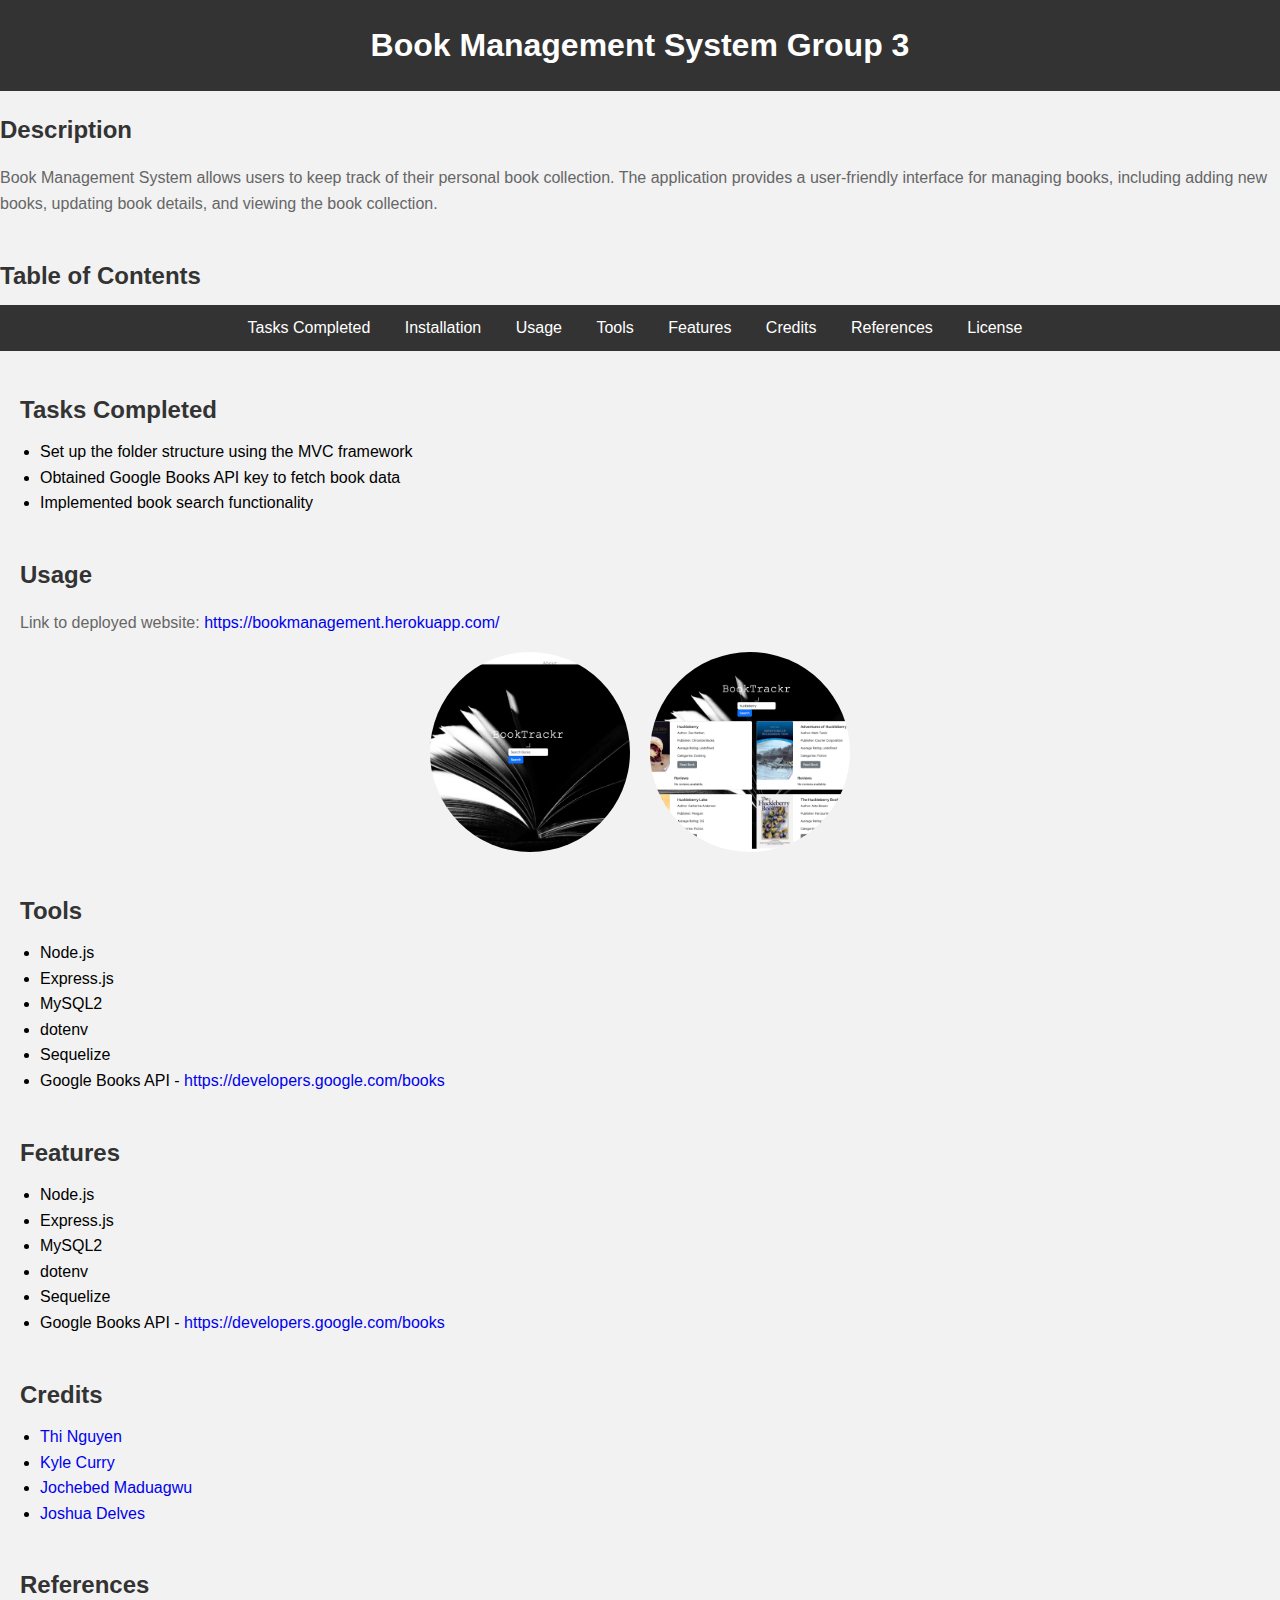
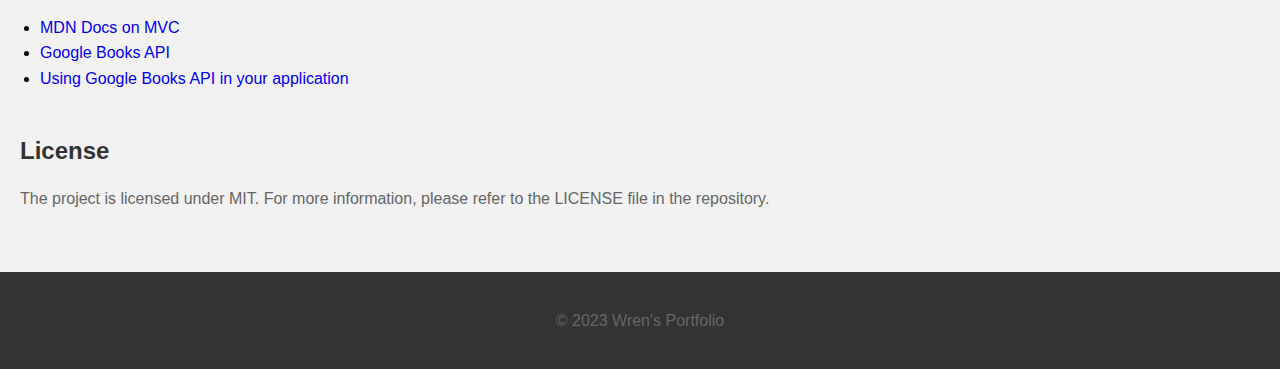
<file: project/bookmanagementapp.html>
<!DOCTYPE html>
<html lang="en">
<head>
    <meta charset="UTF-8">
    <meta http-equiv="X-UA-Compatible" content="IE=edge">
    <meta name="viewport" content="width=device-width, initial-scale=1.0">
    <title>Book Management System Group 3</title>
    <link rel="stylesheet" type="text/css" href="./style.css">
</head>
<body>
    <header>
        <h1>Book Management System Group 3</h1>
    </header>

    <section id="description">
        <h2>Description</h2>
        <p>Book Management System allows users to keep track of their personal book collection. The application provides a user-friendly interface for managing books, including adding new books, updating book details, and viewing the book collection.</p>
    </section>
    
    <nav>
        <h2>Table of Contents</h2>
        <ul>
            <li><a href="#taskscompleted">Tasks Completed</a></li>
            <li><a href="#installation">Installation</a></li>
            <li><a href="#usage">Usage</a></li>
            <li><a href="#tools">Tools</a></li>
            <li><a href="#features">Features</a></li>
            <li><a href="#credits">Credits</a></li>
            <li><a href="#references">References</a></li>
            <li><a href="#license">License</a></li>
        </ul>
    </nav>

    <main>
        <section id="taskscompleted">
            <h2>Tasks Completed</h2>
            <ul>
                <li>Set up the folder structure using the MVC framework</li>
                <li>Obtained Google Books API key to fetch book data</li>
                <li>Implemented book search functionality</li>
            </ul>
        </section>

        <section id="usage">
            <h2>Usage</h2>
            <p>Link to deployed website: <a href="https://bookmanagement.herokuapp.com/">https://bookmanagement.herokuapp.com/</a></p>
            <div class="image-container">
                <figure>
                    <img src="../assets/images/booktrackr-homepg-screenshot.png" alt="Book Trackr Home Page">
                    <figcaption>Book Trackr Home Page</figcaption>
                </figure>
                <figure>
                    <img src="../assets/images/booktrackr-screenshot.png" alt="Book Trackr Search Results">
                    <figcaption>Book Trackr Search Results</figcaption>
                </figure>
            </div>
        </section>

        <section id="tools">
            <h2>Tools</h2>
            <ul>
                <li>Node.js</li>
                <li>Express.js</li>
                <li>MySQL2</li>
                <li>dotenv</li>
                <li>Sequelize</li>
                <li>Google Books API - <a href="https://developers.google.com/books">https://developers.google.com/books</a></li>
            </ul>
        </section>

        <section id="features">
            <h2>Features</h2>
            <ul>
                <li>Node.js</li>
                <li>Express.js</li>
                <li>MySQL2</li>
                <li>dotenv</li>
                <li>Sequelize</li>
                <li>Google Books API - <a href="https://developers.google.com/books">https://developers.google.com/books</a></li>
            </ul>
        </section>

        <section id="credits">
            <h2>Credits</h2>
            <ul>
                <li><a href="https://github.com/nhunguyen-debug">Thi Nguyen</a></li>
                <li><a href="https://github.com/HotBarbeque">Kyle Curry</a></li>
                <li><a href="https://github.com/jomaduagwu">Jochebed Maduagwu</a></li>
                <li><a href="https://github.com/jdel-18">Joshua Delves</a></li>
            </ul>
        </section>

        <section id="references">
            <h2>References</h2>
            <ul>
                <li><a href="https://developer.mozilla.org/en-US/docs/Glossary/MVC">MDN Docs on MVC</a></li>
                <li><a href="https://developers.google.com/books/docs/v1/using">Google Books API</a></li>
                <li><a href="https://rachelaemmer.medium.com/how-to-use-the-google-books-api-in-your-application-17a0ed7fa857#:~:text=Fill%20out%20the%20information%20with,your%20own%2C%20unique%20API%20key.">Using Google Books API in your application</a></li>
            </ul>
        </section>

        <section id="license">
            <h2>License</h2>
            <p>The project is licensed under MIT. For more information, please refer to the LICENSE file in the repository.</p>
        </section>
    </main>

    <footer>
        <p>&copy; 2023 Wren's Portfolio</p>
    </footer>
</body
</file>
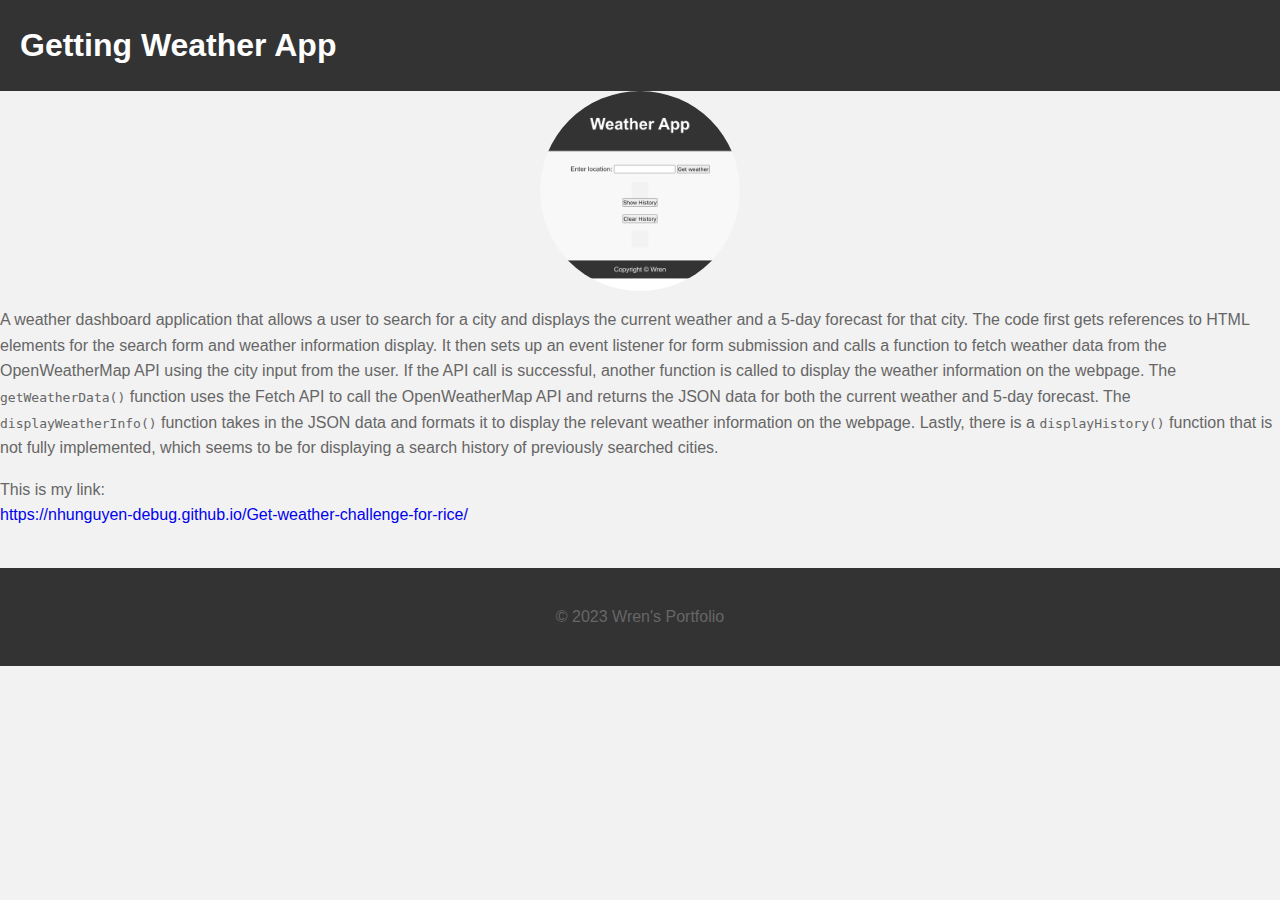
<file: project/getweather.html>
<!DOCTYPE html>
<html lang="en">
<head>
    <meta charset="UTF-8">
    <meta http-equiv="X-UA-Compatible" content="IE=edge">
    <meta name="viewport" content="width=device-width, initial-scale=1.0">
    <title>Checking Weather</title>
    <link rel="stylesheet" type="text/css" href="./style.css">
</head>
<body>
    <header>
        <h1 style="text-align: left;">Getting Weather App</h1>
    </header>

    <section>
        <div class="image-container">
            <figure>
            <img src="../assets/images/project2.png" alt="Weather App Screenshot" width="800" height="400">
            </figure>
        </div>
        <p>A weather dashboard application that allows a user to search for a city and displays the current weather and a 5-day forecast for that city. The code first gets references to HTML elements for the search form and weather information display. It then sets up an event listener for form submission and calls a function to fetch weather data from the OpenWeatherMap API using the city input from the user. If the API call is successful, another function is called to display the weather information on the webpage. The <code>getWeatherData()</code> function uses the Fetch API to call the OpenWeatherMap API and returns the JSON data for both the current weather and 5-day forecast. The <code>displayWeatherInfo()</code> function takes in the JSON data and formats it to display the relevant weather information on the webpage. Lastly, there is a <code>displayHistory()</code> function that is not fully implemented, which seems to be for displaying a search history of previously searched cities.</p>
        <p>This is my link: <br><a href="https://nhunguyen-debug.github.io/Get-weather-challenge-for-rice/">https://nhunguyen-debug.github.io/Get-weather-challenge-for-rice/</a></p>
    </section>

    <footer>
        <p>&copy; 2023 Wren's Portfolio</p>
    </footer>
</body>
</html>
</file>
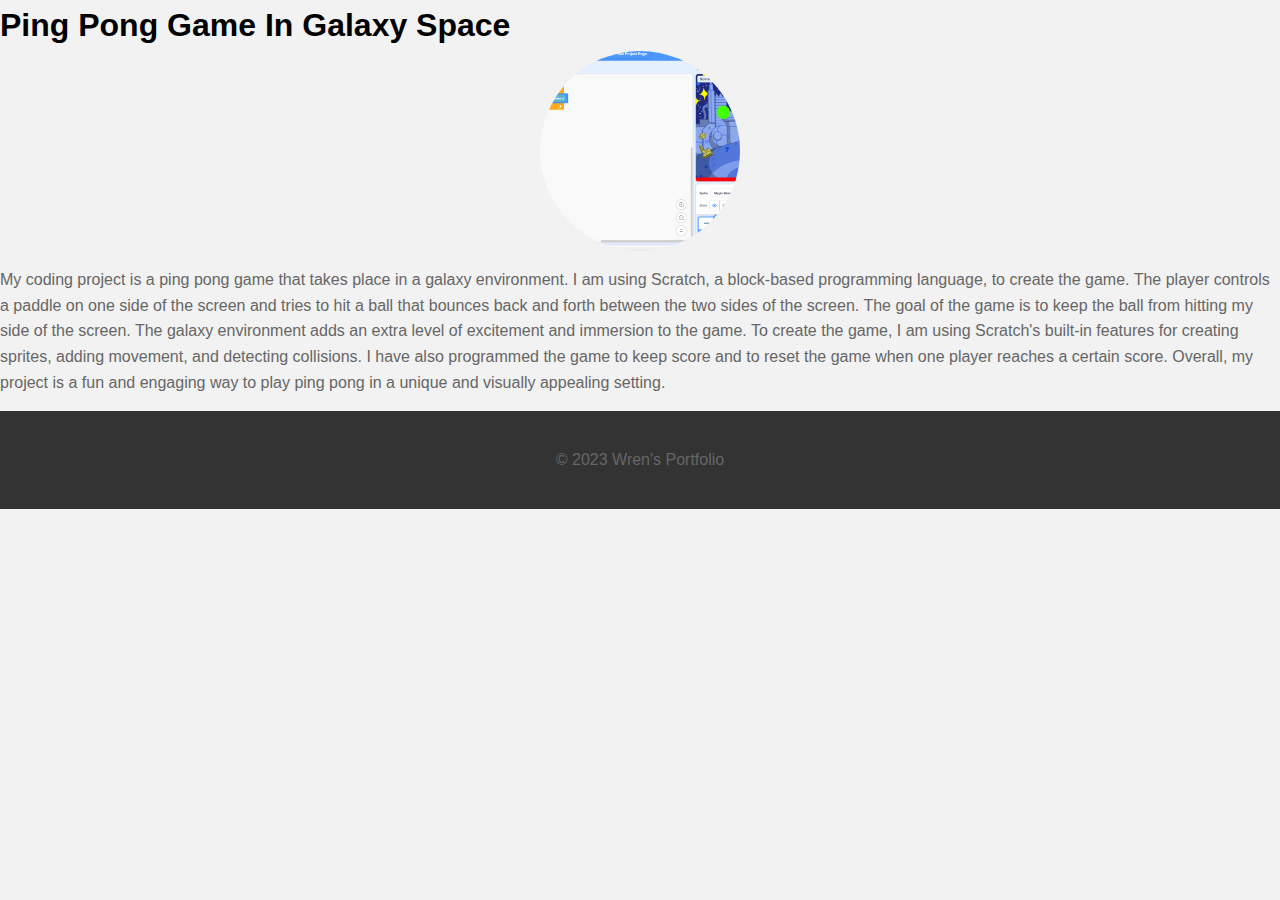
<file: project/pinponggame.html>
<!DOCTYPE html>
<html lang="en">
<head>
    <meta charset="UTF-8">
    <meta http-equiv="X-UA-Compatible" content="IE=edge">
    <meta name="viewport" content="width=device-width, initial-scale=1.0">
    <title>Ping Pong Game In Galaxy Space</title>
    <link rel="stylesheet" type="text/css" href="./style.css">
</head>
<body>
    <h1>Ping Pong Game In Galaxy Space</h1>
    <div class="image-container">
        <figure>
    <img src="../assets/images/project1.png" width="600" height="400" >
    </figure>
    </div>
    <p>My coding project is a ping pong game that takes place in a galaxy environment. I am using Scratch, a block-based programming language, to create the game. The player controls a paddle on one side of the screen and tries to hit a ball that bounces back and forth between the two sides of the screen. The goal of the game is to keep the ball from hitting my side of the screen. The galaxy environment adds an extra level of excitement and immersion to the game. To create the game, I am using Scratch's built-in features for creating sprites, adding movement, and detecting collisions. I have also programmed the game to keep score and to reset the game when one player reaches a certain score. Overall, my project is a fun and engaging way to play ping pong in a unique and visually appealing setting.</p>
    <footer>
		<p>&copy; 2023 Wren's Portfolio</p>
	</footer>
</body>
</html>
</file>
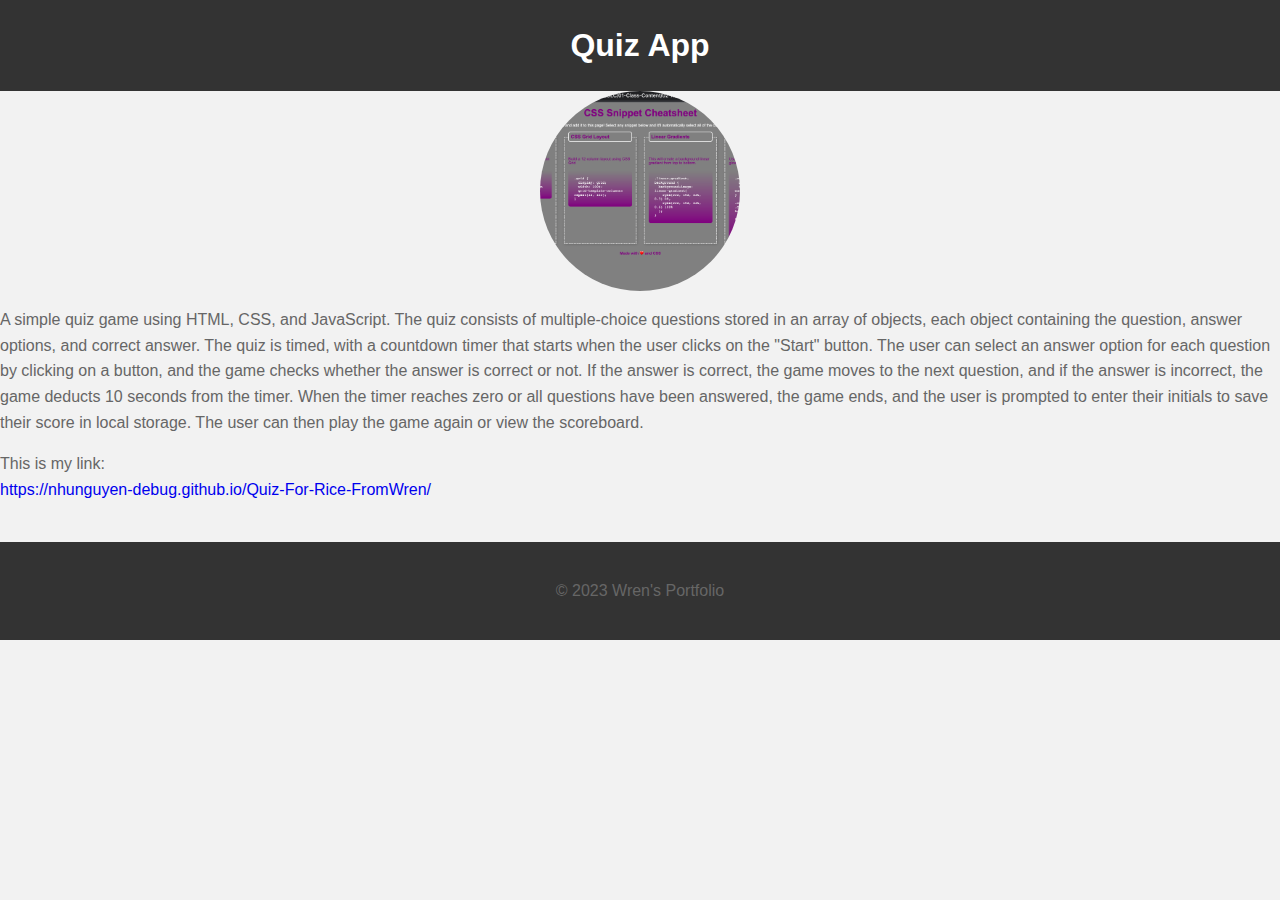
<file: project/quizapp.html>
<!DOCTYPE html>
<html lang="en">
<head>
    <meta charset="UTF-8">
    <meta http-equiv="X-UA-Compatible" content="IE=edge">
    <meta name="viewport" content="width=device-width, initial-scale=1.0">
    <title>Quiz App</title>
    <link rel="stylesheet" type="text/css" href="./style.css">
</head>
<body>
    <header>
        <h1>Quiz App</h1>
    </header>

    <section>
        <div class="image-container">
            <figure>
                <img src="../assets/images/project3.png" alt="Quiz App Screenshot" width="800" height="400">
            </figure>
        </div>
        <p>
            A simple quiz game using HTML, CSS, and JavaScript. The quiz consists of multiple-choice questions stored in an array of objects, each object containing the question, answer options, and correct answer. The quiz is timed, with a countdown timer that starts when the user clicks on the "Start" button. The user can select an answer option for each question by clicking on a button, and the game checks whether the answer is correct or not. If the answer is correct, the game moves to the next question, and if the answer is incorrect, the game deducts 10 seconds from the timer. When the timer reaches zero or all questions have been answered, the game ends, and the user is prompted to enter their initials to save their score in local storage. The user can then play the game again or view the scoreboard.
        </p>
        <p>This is my link: <br><a href="https://nhunguyen-debug.github.io/Quiz-For-Rice-FromWren/">https://nhunguyen-debug.github.io/Quiz-For-Rice-FromWren/</a></p>
    </section>

    <footer>
        <p>&copy; 2023 Wren's Portfolio</p>
    </footer>
</body>
</html>
</file>
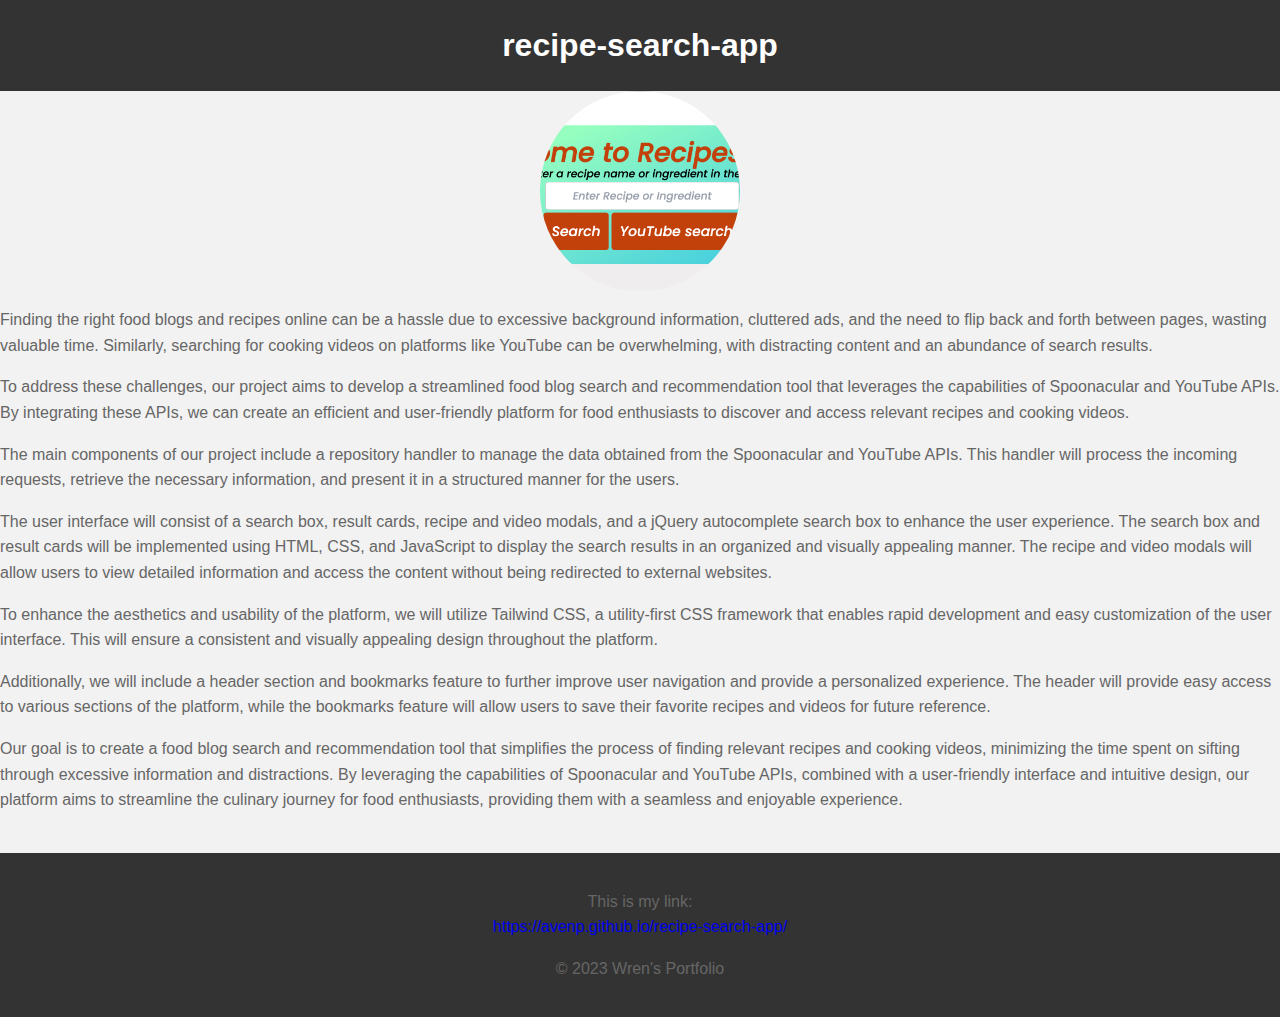
<file: project/recipe.html>
<!DOCTYPE html>
<html lang="en">
<head>
    <meta charset="UTF-8">
    <meta http-equiv="X-UA-Compatible" content="IE=edge">
    <meta name="viewport" content="width=device-width, initial-scale=1.0">
    <title>Find Food</title>
    <link rel="stylesheet" type="text/css" href="./style.css">
</head>
<body>
    <header>
        <h1>recipe-search-app</h1>
    </header>

    <section>
        <div class="image-container">
            <figure>
                <img src="../assets/images/project4.png" alt="Project Screenshot" width="800" height="400">
            </figure>
        </div>
        <div class="paragraph-container">
            <p>
                Finding the right food blogs and recipes online can be a hassle due to excessive background information, cluttered ads, and the need to flip back and forth between pages, wasting valuable time. Similarly, searching for cooking videos on platforms like YouTube can be overwhelming, with distracting content and an abundance of search results.
            </p>
            
            <p>
                To address these challenges, our project aims to develop a streamlined food blog search and recommendation tool that leverages the capabilities of Spoonacular and YouTube APIs. By integrating these APIs, we can create an efficient and user-friendly platform for food enthusiasts to discover and access relevant recipes and cooking videos.
            </p>
            
            <p>
                The main components of our project include a repository handler to manage the data obtained from the Spoonacular and YouTube APIs. This handler will process the incoming requests, retrieve the necessary information, and present it in a structured manner for the users.
            </p>
            
            <p>
                The user interface will consist of a search box, result cards, recipe and video modals, and a jQuery autocomplete search box to enhance the user experience. The search box and result cards will be implemented using HTML, CSS, and JavaScript to display the search results in an organized and visually appealing manner. The recipe and video modals will allow users to view detailed information and access the content without being redirected to external websites.
            </p>
            
            <p>
                To enhance the aesthetics and usability of the platform, we will utilize Tailwind CSS, a utility-first CSS framework that enables rapid development and easy customization of the user interface. This will ensure a consistent and visually appealing design throughout the platform.
            </p>
            
            <p>
                Additionally, we will include a header section and bookmarks feature to further improve user navigation and provide a personalized experience. The header will provide easy access to various sections of the platform, while the bookmarks feature will allow users to save their favorite recipes and videos for future reference.
            </p>
            
            <p>
                Our goal is to create a food blog search and recommendation tool that simplifies the process of finding relevant recipes and cooking videos, minimizing the time spent on sifting through excessive information and distractions. By leveraging the capabilities of Spoonacular and YouTube APIs, combined with a user-friendly interface and intuitive design, our platform aims to streamline the culinary journey for food enthusiasts, providing them with a seamless and enjoyable experience.
            </p>
        </div>
    </section>

    <footer>
        <p>This is my link: <br><a href="https://avenp.github.io/recipe-search-app/">https://avenp.github.io/recipe-search-app/</a></p>
        <p>&copy; 2023 Wren's Portfolio</p>
    </footer>
</body>
</html>
</file>
<file: assets/style.css>
/* Global Styles */
body {
  font-family: Arial, sans-serif;
  margin: 0;
  padding: 0;
}

/* Header Styles */
header {
  background-color: gainsboro;
  color: black;
  padding: 20px;
  text-align: center;
}

h1 {
  font-size: 40px;
  margin: 0;
  font-family: 'Gill Sans', 'Gill Sans MT', Calibri, 'Trebuchet MS', sans-serif;
  align-content: center;
}

/* Navigation Styles */
nav {
  background-color: #222;
  padding: 10px 0;
}

nav ul {
  list-style-type: none;
  margin: 0;
  padding: 0;
  text-align: center;
}

nav ul li {
  display: inline-block;
}

nav ul li a {
  color: #fff;
  display: block;
  padding: 10px 20px;
  text-decoration: none;
}

/* Main Styles */
main {
  margin: 20px;
}

h2 {
  font-size: 24px;
  margin-bottom: 10px;
}

p {
  margin-bottom: 20px;
}

section {
  margin-bottom: 40px;
}

section img {
  border-radius: 5px;
  box-shadow: 0 0 5px rgba(0, 0, 0, 0.3);
}

section p em {
  font-style: italic;
}
/* Contact Me Section Styles */
#contact-me {
  text-align: center;
  margin-bottom: 40px;
}

#contact-me h2 {
  font-size: 24px;
  margin-bottom: 20px;
  text-align: left;
}

#contact-me form {
  display: flex;
  flex-direction: column;
  align-items: center;
}

#contact-me label {
  font-size: 18px;
  margin-bottom: 10px;
}

#contact-me input,
#contact-me textarea {
  padding: 10px;
  border: 2px solid #ccc;
  border-radius: 5px;
  width: 300px;
  margin-bottom: 20px;
}

#contact-me textarea {
  height: 150px;
}

#contact-me input[type="submit"] {
  background-color: #333;
  color: #fff;
  cursor: pointer;
  transition: background-color 0.3s ease;
}

#contact-me input[type="submit"]:hover {
  background-color: #555;
}

/* Media Queries */
@media (min-width: 768px) {
  #contact-me form {
      align-items: flex-start;
  }
}
#my-work ul {
  display: flex;
  flex-wrap: wrap;
  justify-content: space-between;
  list-style: none;
  padding: 0;
}

#my-work li {
  width: 48%;
  margin-bottom: 30px;
}

#my-work li img {
  border-radius: 50%;
  display: block;
  margin: 0 auto 10px;
}

@media (max-width: 768px) {
  #my-work li {
      width: 100%;
  }
}

/* Footer Styles */
footer {
  background-color: blue;
  color: #fff;
  padding: 10px;
  text-align: center;
}

/* Media Queries */
@media (max-width: 768px) {
  h1 {
      font-size: 24px;
  }

  h2 {
      font-size: 20px;
  }

  section img {
      width: 100%;
      height: auto;
  }
}
</file>
<file: project/style.css>
body {
    font-family: Arial, sans-serif;
    background-color: #f2f2f2;
    margin: 0;
    padding: 0;
    line-height: 1.6;
}

header {
    background-color: #333;
    color: #fff;
    text-align: center;
    padding: 20px;
}

h1 {
    margin: 0;
}

nav ul {
    list-style: none;
    padding: 0;
    background-color: #333;
    text-align: center;
    margin: 0;
}

nav li {
    display: inline-block;
    margin-right: 10px;
}

nav a {
    display: block;
    padding: 10px;
    color: #fff;
    text-decoration: none;
}

nav a:hover {
    background-color: #555;
}

main {
    padding: 20px;
}

section {
    margin-bottom: 40px;
}

h2 {
    color: #333;
    font-size: 24px;
    margin-bottom: 10px;
}

p {
    color: #666;
}

.image-container {
    display: flex;
    justify-content: center;
    align-items: center;
    flex-wrap: wrap;
    gap: 20px;
}

figure {
    margin: 0;
    text-align: center;
}

figcaption {
    color: #666;
    margin-top: 10px;
}

ul {
    margin: 0;
    padding-left: 20px;
}

footer {
    background-color: #333;
    color: #fff;
    text-align: center;
    padding: 20px;
}
.image-container {
    display: flex;
    justify-content: center;
    align-items: center;
    flex-wrap: wrap;
    gap: 20px;
}

.image-container figure {
    margin: 0;
    text-align: center;
    border-radius: 50%;
    overflow: hidden;
    width: 200px;
    height: 200px;
}

.image-container img {
    display: block;
    width: 100%;
    height: 100%;
    object-fit: cover;
}

figcaption {
    color: #666;
    margin-top: 10px;
    text-align: center;
}
a {
    text-decoration: none; 
}
</file>
